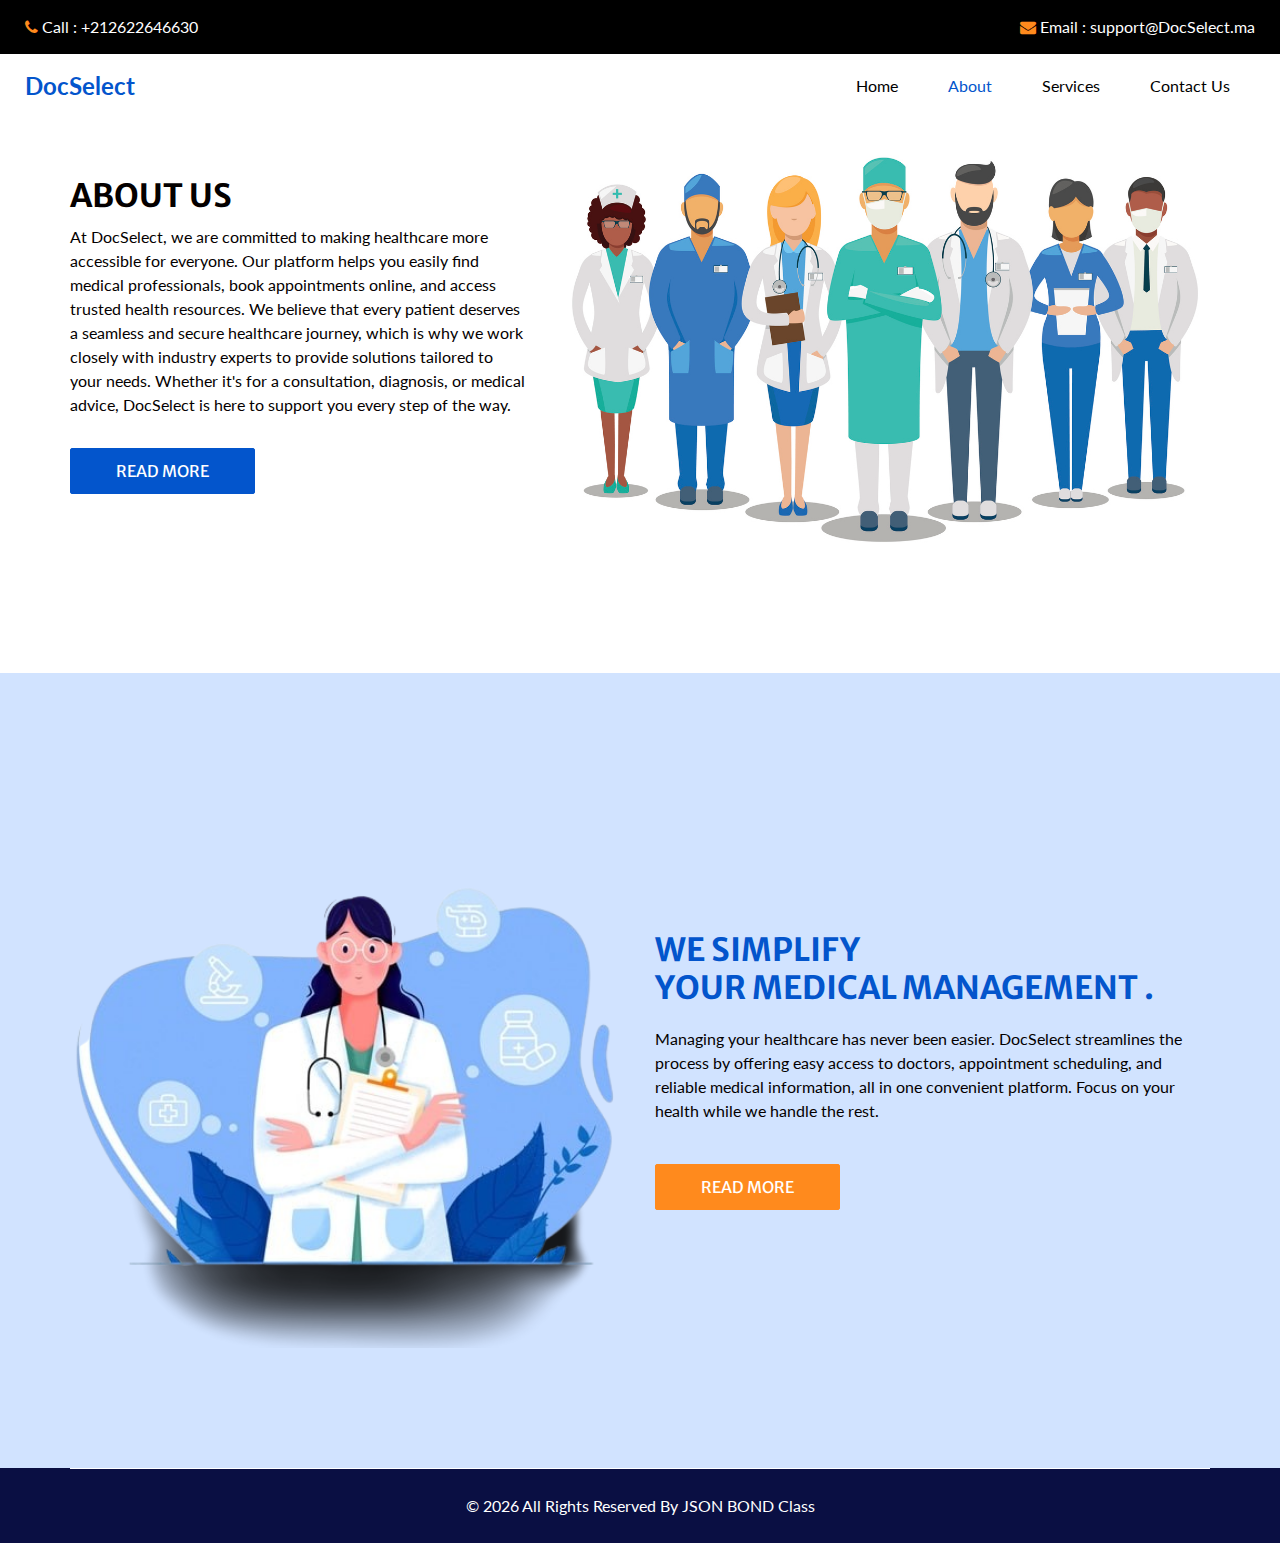
<file: about.html>
<!DOCTYPE html>
<html lang="en">
  <head>
    <!-- Basic -->
    <meta charset="utf-8">
    <meta http-equiv="X-UA-Compatible" content="IE=edge">
    <!-- Mobile Metas -->
    <meta name="viewport" content="width=device-width, initial-scale=1, shrink-to-fit=no">
    <!-- Site Metas -->
    <meta name="keywords" content="find a doctor, online doctor, medical services, healthcare professionals, book appointment">
    <meta name="description" content="DocSelect medical help">
    <meta name="author" content="">

    <title>DocSelect</title>

    <!-- slider stylesheet -->
    <link
      rel="stylesheet"
      type="text/css"
      href="https://cdnjs.cloudflare.com/ajax/libs/OwlCarousel2/2.3.4/assets/owl.carousel.min.css">
    <!-- bootstrap core css -->
    <link rel="stylesheet" type="text/css" href="css/bootstrap.css">
    <!-- font awesome style -->
    <link rel="stylesheet" type="text/css" href="css/font-awesome.min.css">

    <!-- Custom styles for this template -->
    <link href="css/style.css" rel="stylesheet">
    <!-- responsive style -->
    <link href="css/responsive.css" rel="stylesheet">
  </head>

  <body>
    <!-- header section strats -->
    <header class="header_section">
      <div class="header_top">
        <div class="container-fluid">
          <div class="contact_nav">
            <a href="">
              <i class="fa fa-phone" aria-hidden="true"></i>
              <span> Call : +212622646630 </span>
            </a>
            <a href="">
              <i class="fa fa-envelope" aria-hidden="true"></i>
              <span> Email : support@DocSelect.ma </span>
            </a>
          </div>
        </div>
      </div>
      <div class="header_bottom">
        <div class="container-fluid">
          <nav class="navbar navbar-expand-lg custom_nav-container">
            <a class="navbar-brand" href="home.html">
              <span> DocSelect </span>
            </a>

            <button
              class="navbar-toggler"
              type="button"
              data-toggle="collapse"
              data-target="#navbarSupportedContent"
              aria-controls="navbarSupportedContent"
              aria-expanded="false"
              aria-label="Toggle navigation"
            >
              <span class=""> </span>
            </button>

            <div class="collapse navbar-collapse" id="navbarSupportedContent">
              <ul class="navbar-nav">
                <li class="nav-item">
                  <a class="nav-link" href="home.html"
                    >Home <span class="sr-only">(current)</span></a
                  >
                </li>
                <li class="nav-item active">
                  <a class="nav-link" href="about.html"> About</a>
                </li>
                <li class="nav-item">
                  <a class="nav-link" href="service.html">Services</a>
                </li>
                <li class="nav-item">
                  <a class="nav-link" href="contact.html">Contact Us</a>
                </li>
              </ul>
            </div>
          </nav>
        </div>
      </div>
    </header>
    <!-- end header section -->

    <!-- about section -->

    <section class="about_section layout_padding-bottom">
      <div class="container">
        <div class="row">
          <div class="col-lg-5 col-md-6">
            <div class="detail-box">
              <h2>About us</h2>
              <p>
                At DocSelect, we are committed to making healthcare more
                accessible for everyone. Our platform helps you easily find
                medical professionals, book appointments online, and access
                trusted health resources. We believe that every patient deserves
                a seamless and secure healthcare journey, which is why we work
                closely with industry experts to provide solutions tailored to
                your needs. Whether it's for a consultation, diagnosis, or
                medical advice, DocSelect is here to support you every step of
                the way.
              </p>
              <a href=""> Read More </a>
            </div>
          </div>
          <div class="col-lg-7 col-md-6">
            <div class="img-box">
              <img src="images/new_medecins.jpg" alt="">
            </div>
          </div>
        </div>
      </div>
    </section>

    <!-- end about section -->

    <!-- professional section -->

    <section class="professional_section layout_padding">
      <div class="container">
        <div class="row">
          <div class="col-md-6">
            <div class="img-box">
              <img src="images/medecin-preview.png" alt="">
            </div>
          </div>
          <div class="col-md-6">
            <div class="detail-box">
              <h2>
                We simplify <br>
                Your medical management .
              </h2>
              <p>
                Managing your healthcare has never been easier. DocSelect
                streamlines the process by offering easy access to doctors,
                appointment scheduling, and reliable medical information, all in
                one convenient platform. Focus on your health while we handle
                the rest.
              </p>
              <a href=""> Read More </a>
            </div>
          </div>
        </div>
      </div>
    </section>

    <!-- end professional section -->

    <!-- footer section -->
    <footer class="footer_section">
      <div class="container">
        <p>
          &copy; <span id="displayDateYear"></span> All Rights Reserved By
          <a href="#">JSON BOND Class</a>
        </p>
      </div>
    </footer>
    <!-- footer section -->

    <script src="js/jquery-3.4.1.min.js"></script>
    <script src="js/bootstrap.js"></script>
    <script src="https://cdnjs.cloudflare.com/ajax/libs/OwlCarousel2/2.3.4/owl.carousel.min.js"></script>
    <script src="js/custom.js"></script>
  </body>
</html>
</file>
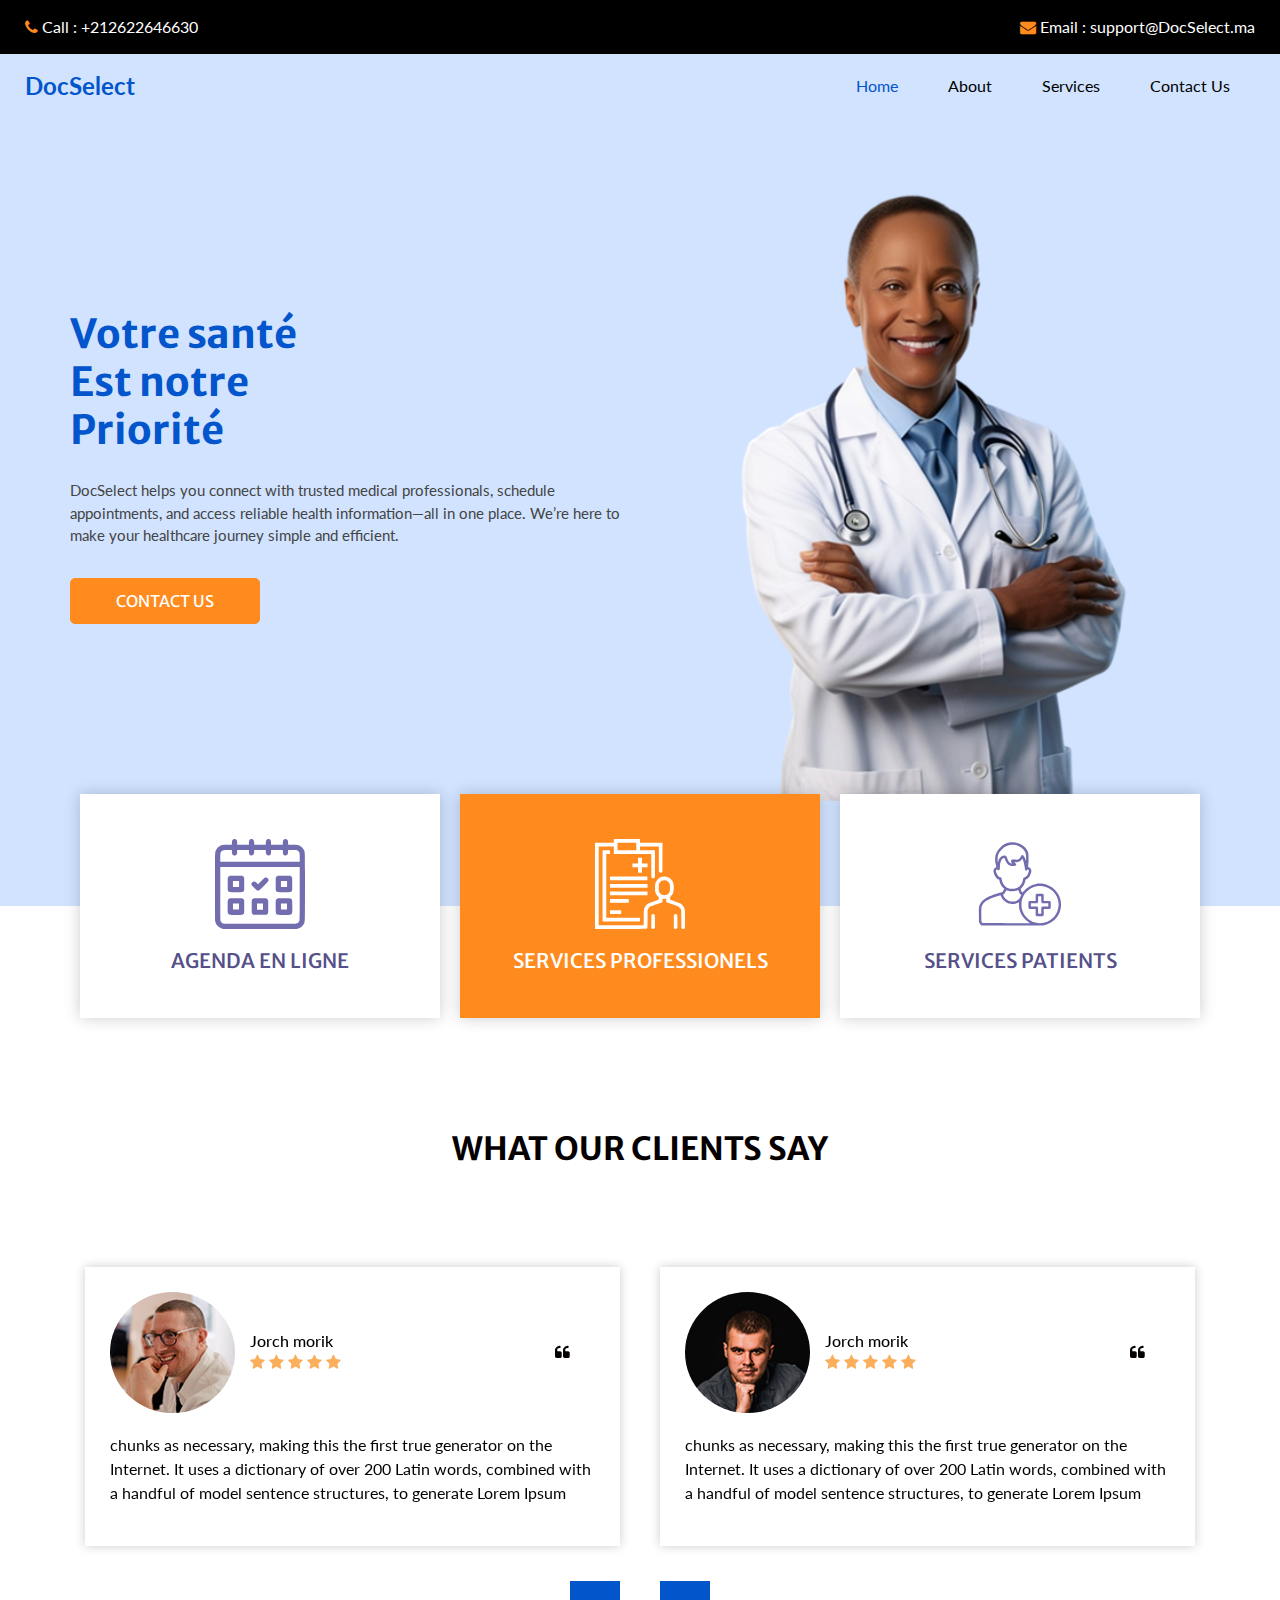
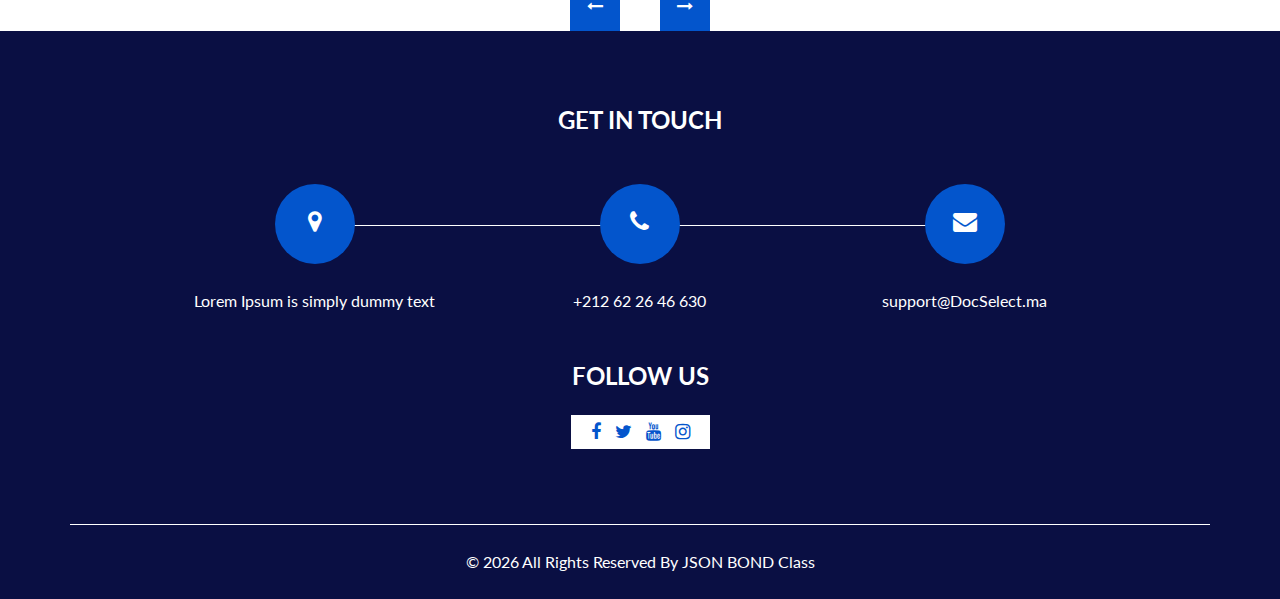
<file: home.html>
<!DOCTYPE html>
<html lang="en">
  <head>
    <!-- Basic -->
    <meta charset="utf-8">
    <meta http-equiv="X-UA-Compatible" content="IE=edge">
    <!-- Mobile Metas -->
    <meta name="viewport" content="width=device-width, initial-scale=1, shrink-to-fit=no">
    <!-- Site Metas -->
    <meta name="keywords" content="find a doctor, online doctor, medical services, healthcare professionals, book appointment">
    <meta name="description" content="DocSelect medical help">
    <meta name="author" content="">

    <title>DocSelect</title>

    <!-- slider stylesheet -->
    <link
      rel="stylesheet"
      type="text/css"
      href="https://cdnjs.cloudflare.com/ajax/libs/OwlCarousel2/2.3.4/assets/owl.carousel.min.css">
    <!-- bootstrap core css -->
    <link rel="stylesheet" type="text/css" href="css/bootstrap.css">
    <!-- font awesome style -->
    <link rel="stylesheet" type="text/css" href="css/font-awesome.min.css">

    <!-- Custom styles for this template -->
    <link href="css/style.css" rel="stylesheet">
    <!-- responsive style -->
    <link href="css/responsive.css" rel="stylesheet">
  </head>

  <body>
    <div class="hero_area">
      <!-- header section strats -->
      <header class="header_section">
        <div class="header_top">
          <div class="container-fluid">
            <div class="contact_nav">
              <a href="">
                <i class="fa fa-phone" aria-hidden="true"></i>
                <span> Call : +212622646630 </span>
              </a>
              <a href="">
                <i class="fa fa-envelope" aria-hidden="true"></i>
                <span> Email : support@DocSelect.ma </span>
              </a>
            </div>
          </div>
        </div>
        <div class="header_bottom">
          <div class="container-fluid">
            <nav class="navbar navbar-expand-lg custom_nav-container">
              <a class="navbar-brand" href="home.html">
                <span> DocSelect </span>
              </a>

              <button
                class="navbar-toggler"
                type="button"
                data-toggle="collapse"
                data-target="#navbarSupportedContent"
                aria-controls="navbarSupportedContent"
                aria-expanded="false"
                aria-label="Toggle navigation">
                <span class=""> </span>
              </button>

              <div class="collapse navbar-collapse" id="navbarSupportedContent">
                <ul class="navbar-nav">
                  <li class="nav-item active">
                    <a class="nav-link" href="home.html"
                      >Home <span class="sr-only">(current)</span></a>
                  </li>
                  <li class="nav-item">
                    <a class="nav-link" href="about.html"> About</a>
                  </li>
                  <li class="nav-item">
                    <a class="nav-link" href="service.html">Services</a>
                  </li>
                  <li class="nav-item">
                    <a class="nav-link" href="contact.html">Contact Us</a>
                  </li>
                </ul>
              </div>
            </nav>
          </div>
        </div>
      </header>
      <!-- end header section -->
      <!-- slider section -->
      <section class="slider_section">
        <div class="container">
          <div class="row">
            <div class="col-md-6">
              <div class="detail-box">
                <h1>
                  Votre santé <br>
                  Est notre <br>
                  Priorité
                </h1>
                <p>
                  DocSelect helps you connect with trusted medical
                  professionals, schedule appointments, and access reliable
                  health information—all in one place. We’re here to make your
                  healthcare journey simple and efficient.
                </p>
                <a href="contact.html"> Contact Us </a>
              </div>
            </div>
            <div class="col-md-6">
              <div class="img-box">
                <img src="images/professional-img.png" alt="A doctor pic">
              </div>
            </div>
          </div>
        </div>
      </section>
      <!-- end slider section -->
    </div>

    <!-- feature section -->
    <section class="feature_section">
      <div class="container">
        <div class="feature_container">
          <div class="box">
            <div class="img-box">
              <svg xmlns="http://www.w3.org/2000/svg" width="512.000000pt" height="512.000000pt" viewBox="0 0 512.000000 512.000000" preserveAspectRatio="xMidYMid meet">
                <g transform="translate(0.000000,512.000000) scale(0.100000,-0.100000)" fill="#000000" stroke="none">
                    <path d="M1055 5106 c-72 -32 -95 -85 -95 -218 l0 -88 -227 0 c-257 0 -321 -9 -429 -62 -92 -44 -197 -149 -241 -239 -67 -136 -63 1 -63 -2100 0 -1869 0 -1907 20 -1983 25 -101 69 -176 144 -252 76 -75 151 -119 252 -144 76 -20 115 -20 2144 -20 2026 0 2068 0 2144 20 105 26 168 63 247 140 80 79 123 153 149 256 20 76 20 114 20 1983 0 2101 4 1964 -63 2100 -43 89 -149 195 -240 239 -107 52 -172 62 -428 62 l-227 0 -4 109 c-3 91 -7 115 -24 137 -70 94 -190 96 -251 5 -20 -30 -23 -46 -23 -142 l0 -109 -335 0 -335 0 0 100 c0 117 -13 156 -61 191 -45 32 -125 33 -165 3 -60 -44 -69 -67 -72 -185 l-4 -109 -328 0 -328 0 -4 109 c-3 118 -12 141 -72 185 -40 30 -120 29 -165 -3 -48 -35 -61 -74 -61 -191 l0 -100 -335 0 -335 0 0 109 c0 96 -3 112 -23 142 -40 61 -117 84 -182 55z m-93 -713 c4 -124 18 -158 78 -192 72 -40 158 -18 200 51 17 28 20 51 20 141 l0 107 335 0 335 0 0 -107 c0 -90 3 -113 20 -141 61 -100 204 -95 258 8 18 37 22 60 22 142 l0 98 330 0 330 0 0 -98 c0 -82 4 -105 23 -142 53 -103 196 -108 257 -8 17 28 20 51 20 141 l0 107 335 0 335 0 0 -107 c0 -122 13 -156 72 -194 41 -25 122 -22 160 7 50 37 62 71 66 187 l4 108 237 -3 236 -3 53 -30 c56 -30 100 -83 120 -144 8 -22 12 -116 12 -262 l0 -229 -2260 0 -2260 0 0 229 c0 148 4 240 12 262 17 51 54 101 93 128 68 46 97 50 331 51 l222 0 4 -107z m3858 -2371 c0 -1695 6 -1564 -76 -1646 -82 -83 113 -76 -2184 -76 -2297 0 -2102 -7 -2184 76 -82 82 -76 -49 -76 1646 l0 1508 2260 0 2260 0 0 -1508z"/>
                    <path d="M800 3008 c-18 -13 -43 -36 -54 -51 -20 -28 -21 -39 -21 -397 0 -358 1 -369 21 -397 11 -15 36 -38 54 -50 33 -23 36 -23 395 -23 359 0 362 0 395 23 18 12 43 35 54 50 20 28 21 39 21 397 0 358 -1 369 -21 397 -11 15 -36 38 -54 51 -33 22 -36 22 -395 22 -359 0 -362 0 -395 -22z m570 -448 l0 -170 -175 0 -175 0 0 170 0 170 175 0 175 0 0 -170z"/>
                    <path d="M3530 3008 c-18 -13 -43 -36 -54 -51 -20 -28 -21 -39 -21 -397 0 -358 1 -369 21 -397 11 -15 36 -38 54 -50 33 -23 36 -23 395 -23 359 0 362 0 395 23 18 12 43 35 54 50 20 28 21 39 21 397 0 358 -1 369 -21 397 -11 15 -36 38 -54 51 -33 22 -36 22 -395 22 -359 0 -362 0 -395 -22z m570 -448 l0 -170 -175 0 -175 0 0 170 0 170 175 0 175 0 0 -170z"/>
                    <path d="M2855 2930 c-18 -6 -102 -82 -217 -197 l-188 -188 -67 67 c-38 36 -82 73 -100 82 -118 59 -250 -65 -202 -191 5 -15 69 -87 142 -160 151 -153 188 -175 260 -154 35 11 84 54 291 259 136 136 254 261 262 279 50 115 -62 240 -181 203z"/>
                    <path d="M827 1736 c-50 -18 -67 -34 -88 -81 -17 -36 -19 -73 -19 -380 0 -334 0 -342 23 -385 16 -33 34 -51 67 -67 43 -23 52 -23 385 -23 334 0 342 0 385 23 26 13 53 36 65 57 19 33 20 52 20 395 0 344 -1 362 -20 395 -12 19 -36 43 -55 55 -33 19 -53 20 -380 22 -271 2 -353 0 -383 -11z m538 -461 l0 -170 -170 0 -170 0 -3 160 c-1 87 0 165 3 172 3 11 41 13 172 11 l168 -3 0 -170z"/>
                    <path d="M2196 1740 c-16 -5 -40 -19 -53 -32 -53 -49 -53 -51 -53 -436 0 -356 0 -359 23 -392 12 -18 35 -43 50 -54 28 -20 39 -21 397 -21 358 0 369 1 397 21 15 11 38 36 51 54 22 33 22 36 22 395 0 359 0 362 -22 395 -13 18 -36 43 -51 54 -27 20 -40 21 -380 23 -194 1 -365 -2 -381 -7z m534 -465 l0 -175 -170 0 -170 0 0 175 0 175 170 0 170 0 0 -175z"/>
                    <path d="M3555 1735 c-49 -18 -81 -53 -95 -106 -7 -26 -10 -157 -8 -377 3 -385 4 -387 88 -429 43 -23 51 -23 385 -23 333 0 342 0 385 23 33 16 51 34 68 67 22 43 22 52 22 385 0 503 33 469 -460 472 -280 2 -353 0 -385 -12z m540 -460 l0 -170 -170 0 -170 0 -3 160 c-1 87 0 165 3 172 3 11 41 13 172 11 l168 -3 0 -170z"/>
                </g>
            </svg>            
            </div>
            <h5 class="name">Agenda En Ligne</h5>
          </div>
          <div class="box active">
            <div class="img-box">
              <svg xmlns="http://www.w3.org/2000/svg" width="512.000000pt" height="512.000000pt" viewBox="0 0 512.000000 512.000000" preserveAspectRatio="xMidYMid meet">
                <g
                  transform="translate(0.000000,512.000000) scale(0.100000,-0.100000)"
                  fill="#000000"
                  stroke="none"
                >
                  <path
                    d="M1070 5015 l0 -105 -535 0 -535 0 0 -2455 0 -2455 1449 0 c918 0 1459 4 1475 10 14 5 35 24 46 42 19 32 20 51 20 528 l0 495 24 51 c30 64 77 118 130 148 22 13 188 74 369 137 l327 114 0 95 0 95 105 0 104 0 3 -95 3 -95 305 -107 c168 -59 325 -115 350 -124 60 -23 134 -95 167 -163 l28 -56 5 -507 5 -508 28 -27 c39 -40 105 -40 144 0 l28 27 3 483 c2 320 -1 504 -8 547 -26 152 -135 304 -267 372 -38 20 -182 75 -320 123 l-253 88 0 70 0 70 59 62 c115 119 151 231 151 470 0 245 -39 364 -155 480 -105 105 -229 156 -380 156 -188 0 -341 -84 -447 -246 -67 -103 -82 -172 -83 -380 0 -111 5 -201 13 -234 20 -86 70 -176 139 -251 l63 -68 0 -63 0 -64 -257 -90 c-142 -49 -285 -103 -317 -119 -79 -39 -175 -135 -216 -216 -63 -124 -63 -124 -67 -602 l-5 -438 -1279 0 -1279 0 0 2240 0 2240 430 0 430 0 0 -210 0 -210 1065 0 1065 0 2 -665 3 -665 28 -27 c22 -22 37 -28 73 -28 39 0 50 5 75 33 l29 32 0 765 0 765 -425 0 -425 0 0 105 0 105 535 0 535 0 0 -710 0 -710 29 -32 c25 -28 36 -33 75 -33 36 0 51 6 73 28 l28 27 3 825 2 825 -640 0 -640 0 0 105 0 105 -745 0 -745 0 0 -105z m1278 -322 l2 -213 -535 0 -535 0 0 215 0 215 533 -2 532 -3 3 -212z m1750 -1958 c65 -35 106 -81 141 -155 25 -53 26 -62 26 -235 0 -173 -1 -182 -26 -236 -116 -248 -464 -251 -580 -4 -28 59 -29 63 -29 236 0 194 7 230 59 301 67 91 149 129 271 125 72 -3 93 -8 138 -32z"
                />
                  <path
                    d="M430 2455 l0 -2025 1065 0 1065 0 0 105 0 105 -960 0 -960 0 0 1815 0 1815 105 0 105 0 0 105 0 105 -210 0 -210 0 0 -2025z"
                />
                  <path
                    d="M2450 3890 l0 -160 -160 0 -160 0 0 -105 0 -105 160 0 160 0 0 -160 0 -160 110 0 110 0 0 160 0 160 160 0 160 0 0 105 0 105 -160 0 -160 0 0 160 0 160 -110 0 -110 0 0 -160z"
                />
                  <path
                    d="M857 2983 c-4 -3 -7 -51 -7 -105 l0 -98 1065 0 1065 0 0 105 0 105 -1058 0 c-582 0 -1062 -3 -1065 -7z"
                />
                  <path
                    d="M850 2455 l0 -105 1070 0 1070 0 0 105 0 105 -1070 0 -1070 0 0 -105z"
                />
                  <path
                    d="M850 2025 l0 -105 1068 2 1067 3 3 103 3 102 -1071 0 -1070 0 0 -105z"
                />
                  <path
                    d="M857 1703 c-4 -3 -7 -51 -7 -105 l0 -98 535 0 535 0 0 105 0 105 -528 0 c-291 0 -532 -3 -535 -7z"
                />
                  <path
                    d="M854 1057 c-3 -8 -3 -56 -2 -108 l3 -94 318 -3 317 -2 0 110 0 110 -315 0 c-253 0 -317 -3 -321 -13z"
                />
                  <path
                    d="M3238 821 l-33 -29 0 -366 0 -366 28 -27 c22 -22 37 -28 73 -28 39 0 50 5 75 33 l29 32 0 350 c0 376 -2 390 -51 416 -44 22 -85 17 -121 -15z"
                />
                  <path
                    d="M4518 821 l-33 -29 0 -366 0 -366 28 -27 c22 -22 37 -28 73 -28 39 0 50 5 75 33 l29 32 0 350 c0 376 -2 390 -51 416 -44 22 -85 17 -121 -15z"
                />
                </g>
              </svg>
            </div>
            <h5 class="name">Services Professionels</h5>
          </div>
          <div class="box">
            <div class="img-box">
              <svg
                xmlns="http://www.w3.org/2000/svg"
                version="1.1"
                width="512.000000pt"
                height="512.000000pt"
                viewBox="0 0 512.000000 512.000000"
                preserveAspectRatio="xMidYMid meet"
              >
                <g
                  transform="translate(0.000000,512.000000) scale(0.100000,-0.100000)"
                  fill="#000000"
                  stroke="none">
                  <path d="M1962 4914 c-177 -30 -362 -121 -494 -244 -163 -151 -250 -285 -295 -459 -21 -79 -25 -121 -27 -241 -1 -132 2 -157 31 -275 18 -71 35 -139 38 -150 5 -17 -2 -24 -43 -41 -78 -33 -122 -108 -122 -207 0 -63 50 -213 96 -289 49 -80 119 -149 181 -179 50 -23 52 -26 64 -79 34 -160 106 -300 211 -406 l60 -61 -46 -92 c-26 -50 -48 -91 -50 -91 -14 0 -470 -135 -551 -163 -134 -46 -268 -102 -335 -140 -186 -104 -325 -236 -390 -371 -66 -138 -72 -186 -68 -638 l3 -395 35 -69 c25 -49 47 -77 78 -99 l44 -30 1746 0 1747 0 117 32 c430 116 750 433 863 855 82 308 38 636 -124 912 -175 297 -451 495 -801 572 -106 24 -357 24 -465 0 -281 -62 -523 -208 -696 -421 -77 -96 -98 -89 -144 48 l-29 85 69 74 c39 41 85 100 104 131 39 66 88 202 97 270 6 45 9 49 58 73 64 32 137 102 182 176 43 70 91 198 100 266 15 113 -56 234 -146 248 -23 4 -40 12 -40 20 0 7 7 89 16 181 20 213 15 527 -11 618 -36 126 -99 229 -202 325 -228 216 -540 308 -861 254z m333 -139 c174 -31 321 -107 447 -231 132 -131 170 -251 166 -522 -3 -158 -4 -165 -16 -122 -21 68 -79 189 -119 248 -61 87 -111 82 -163 -17 -43 -79 -93 -137 -144 -164 -38 -20 -52 -22 -203 -20 -158 3 -163 2 -190 -21 -40 -35 -38 -90 5 -151 17 -25 32 -48 32 -50 0 -10 -56 8 -104 34 -61 32 -107 92 -141 184 -79 212 -106 241 -213 234 -157 -11 -284 -140 -336 -337 -14 -54 -14 -54 -22 -25 -5 17 -8 89 -7 160 3 243 58 373 235 553 208 210 481 298 773 247z m-599 -782 c65 -177 92 -227 156 -292 86 -86 183 -122 328 -120 105 1 128 7 153 41 26 35 17 59 -49 128 l-52 55 77 -3 c147 -7 268 44 350 148 l40 51 14 -28 c42 -80 95 -303 121 -508 12 -90 19 -113 36 -127 33 -27 67 -22 99 13 36 38 70 37 90 -5 18 -39 2 -115 -49 -221 -42 -89 -117 -169 -167 -180 -89 -20 -95 -28 -113 -150 -29 -196 -136 -358 -290 -439 -94 -49 -183 -69 -315 -69 -182 1 -301 43 -411 145 -104 98 -168 227 -194 393 -12 79 -40 115 -89 115 -64 0 -154 99 -206 229 -35 86 -43 153 -21 186 21 32 37 32 87 -2 33 -22 45 -25 67 -17 43 15 55 54 58 192 8 267 77 449 189 498 56 25 72 19 91 -33z m2154 -1558 c356 -53 648 -269 801 -590 140 -292 141 -612 5 -901 -52 -110 -107 -192 -182 -273 -261 -283 -664 -402 -1035 -307 -372 95 -665 387 -766 763 -24 87 -27 116 -27 263 0 146 3 176 26 261 48 179 134 332 259 464 93 98 182 164 294 220 200 99 411 133 625 100z m-1975 -254 c158 -49 368 -47 519 3 39 14 74 21 77 18 3 -4 21 -50 38 -102 31 -89 53 -130 72 -130 4 0 19 -4 34 -10 l25 -10 -23 -47 c-13 -27 -32 -70 -42 -98 -33 -92 -135 -175 -268 -220 -92 -31 -240 -35 -328 -9 -147 44 -283 156 -347 285 -41 85 -41 104 1 115 28 8 39 22 90 122 39 75 63 112 72 109 7 -3 43 -15 80 -26z m-401 -307 c63 -186 245 -364 436 -426 90 -29 288 -36 382 -14 53 12 164 56 208 83 3 2 5 -63 6 -145 0 -153 9 -212 51 -347 83 -267 278 -514 519 -659 l59 -36 -1356 0 c-1321 0 -1356 0 -1373 19 -41 45 -46 97 -46 475 0 391 5 436 56 541 105 214 355 359 894 519 63 19 122 34 132 35 11 1 21 -14 32 -45z"/>
                  <path d="M3479 1971 l-29 -29 0 -171 0 -171 -176 0 -176 0 -29 -29 -29 -29 0 -172 0 -172 29 -29 29 -29 176 0 176 0 0 -176 0 -176 29 -29 29 -29 172 0 172 0 29 29 29 29 0 176 0 176 171 0 171 0 29 29 29 29 0 172 0 172 -29 29 -29 29 -171 0 -171 0 0 171 0 171 -29 29 -29 29 -172 0 -172 0 -29 -29z m291 -282 l0 -171 29 -29 29 -29 171 0 171 0 0 -90 0 -90 -171 0 -171 0 -29 -29 -29 -29 0 -176 0 -176 -90 0 -90 0 0 176 0 176 -29 29 -29 29 -176 0 -176 0 0 90 0 90 176 0 176 0 29 29 29 29 0 171 0 171 90 0 90 0 0 -171z"/>
                </g>
              </svg>
            </div>
            <h5 class="name">Services Patients</h5>
          </div>
        </div>
      </div>
    </section>

    <!-- end feature section -->

    <!-- client section -->

    <section class="client_section">
      <div class="container">
        <div class="heading_container heading_center">
          <h2>What Our Clients Say</h2>
        </div>
        <div class="carousel-wrap layout_padding2-top">
          <div class="owl-carousel">
            <div class="item">
              <div class="box">
                <div class="client_id">
                  <div class="img-box">
                    <img src="images/client-1.jpg" alt="client pic">
                  </div>
                  <div class="client_detail">
                    <div class="client_info">
                      <h6>Jorch morik</h6>
                      <i class="fa fa-star" aria-hidden="true"></i>
                      <i class="fa fa-star" aria-hidden="true"></i>
                      <i class="fa fa-star" aria-hidden="true"></i>
                      <i class="fa fa-star" aria-hidden="true"></i>
                      <i class="fa fa-star" aria-hidden="true"></i>
                    </div>
                    <i class="fa fa-quote-left" aria-hidden="true"></i>
                  </div>
                </div>
                <div class="client_text">
                  <p>
                    chunks as necessary, making this the first true generator on
                    the Internet. It uses a dictionary of over 200 Latin words,
                    combined with a handful of model sentence structures, to
                    generate Lorem Ipsum
                  </p>
                </div>
              </div>
            </div>
            <div class="item">
              <div class="box">
                <div class="client_id">
                  <div class="img-box">
                    <img src="images/client-2.jpg" alt="client pic">
                  </div>
                  <div class="client_detail">
                    <div class="client_info">
                      <h6>Jorch morik</h6>
                      <i class="fa fa-star" aria-hidden="true"></i>
                      <i class="fa fa-star" aria-hidden="true"></i>
                      <i class="fa fa-star" aria-hidden="true"></i>
                      <i class="fa fa-star" aria-hidden="true"></i>
                      <i class="fa fa-star" aria-hidden="true"></i>
                    </div>
                    <i class="fa fa-quote-left" aria-hidden="true"></i>
                  </div>
                </div>
                <div class="client_text">
                  <p>
                    chunks as necessary, making this the first true generator on
                    the Internet. It uses a dictionary of over 200 Latin words,
                    combined with a handful of model sentence structures, to
                    generate Lorem Ipsum
                  </p>
                </div>
              </div>
            </div>
            <div class="item">
              <div class="box">
                <div class="client_id">
                  <div class="img-box">
                    <img src="images/client-1.jpg" alt="client pic">
                  </div>
                  <div class="client_detail">
                    <div class="client_info">
                      <h6>Jorch morik</h6>
                      <i class="fa fa-star" aria-hidden="true"></i>
                      <i class="fa fa-star" aria-hidden="true"></i>
                      <i class="fa fa-star" aria-hidden="true"></i>
                      <i class="fa fa-star" aria-hidden="true"></i>
                      <i class="fa fa-star" aria-hidden="true"></i>
                    </div>
                    <i class="fa fa-quote-left" aria-hidden="true"></i>
                  </div>
                </div>
                <div class="client_text">
                  <p>
                    chunks as necessary, making this the first true generator on
                    the Internet. It uses a dictionary of over 200 Latin words,
                    combined with a handful of model sentence structures, to
                    generate Lorem Ipsum
                  </p>
                </div>
              </div>
            </div>
            <div class="item">
              <div class="box">
                <div class="client_id">
                  <div class="img-box">
                    <img src="images/client-2.jpg" alt="client pic">
                  </div>
                  <div class="client_detail">
                    <div class="client_info">
                      <h6>Jorch morik</h6>
                      <i class="fa fa-star" aria-hidden="true"></i>
                      <i class="fa fa-star" aria-hidden="true"></i>
                      <i class="fa fa-star" aria-hidden="true"></i>
                      <i class="fa fa-star" aria-hidden="true"></i>
                      <i class="fa fa-star" aria-hidden="true"></i>
                    </div>
                    <i class="fa fa-quote-left" aria-hidden="true"></i>
                  </div>
                </div>
                <div class="client_text">
                  <p>
                    chunks as necessary, making this the first true generator on
                    the Internet. It uses a dictionary of over 200 Latin words,
                    combined with a handful of model sentence structures, to
                    generate Lorem Ipsum
                  </p>
                </div>
              </div>
            </div>
          </div>
        </div>
      </div>
    </section>

    <!-- end client section -->

    <!-- info section -->
    <section class="info_section">
      <div class="container">
        <h4>Get In Touch</h4>
        <div class="row">
          <div class="col-lg-10 mx-auto">
            <div class="info_items">
              <div class="row">
                <div class="col-md-4">
                  <a href="">
                    <div class="item">
                      <div class="img-box">
                        <i class="fa fa-map-marker" aria-hidden="true"></i>
                      </div>
                      <p>Lorem Ipsum is simply dummy text</p>
                    </div>
                  </a>
                </div>
                <div class="col-md-4">
                  <a href="">
                    <div class="item">
                      <div class="img-box">
                        <i class="fa fa-phone" aria-hidden="true"></i>
                      </div>
                      <p>+212 62 26 46 630</p>
                    </div>
                  </a>
                </div>
                <div class="col-md-4">
                  <a href="">
                    <div class="item">
                      <div class="img-box">
                        <i class="fa fa-envelope" aria-hidden="true"></i>
                      </div>
                      <p>support@DocSelect.ma</p>
                    </div>
                  </a>
                </div>
              </div>
            </div>
          </div>
        </div>
      </div>
      <div class="social-box">
        <h4>Follow Us</h4>
        <div class="box">
          <a href="" aria-label="see our facebook page">
            <i class="fa fa-facebook" aria-hidden="true"></i>
          </a>
          <a href="" aria-label="see our twitter account">
            <i class="fa fa-twitter" aria-hidden="true"></i>
          </a>
          <a href="" aria-label="see our youtube channel">
            <i class="fa fa-youtube" aria-hidden="true"></i>
          </a>
          <a href="" aria-label="see our instagram account">
            <i class="fa fa-instagram" aria-hidden="true"></i>
          </a>
        </div>
      </div>
    </section>

    <!-- footer section -->
    <footer class="footer_section">
      <div class="container">
        <p>
          &copy; <span id="displayDateYear"></span> All Rights Reserved By
          <a href="#">JSON BOND Class</a>
        </p>
      </div>
    </footer>
    <!-- footer section -->

    <script src="js/jquery-3.4.1.min.js"></script>
    <script src="js/bootstrap.js"></script>
    <script src="https://cdnjs.cloudflare.com/ajax/libs/OwlCarousel2/2.3.4/owl.carousel.min.js"></script>
    <script src="js/custom.js"></script>
  </body>
</html>
</file>
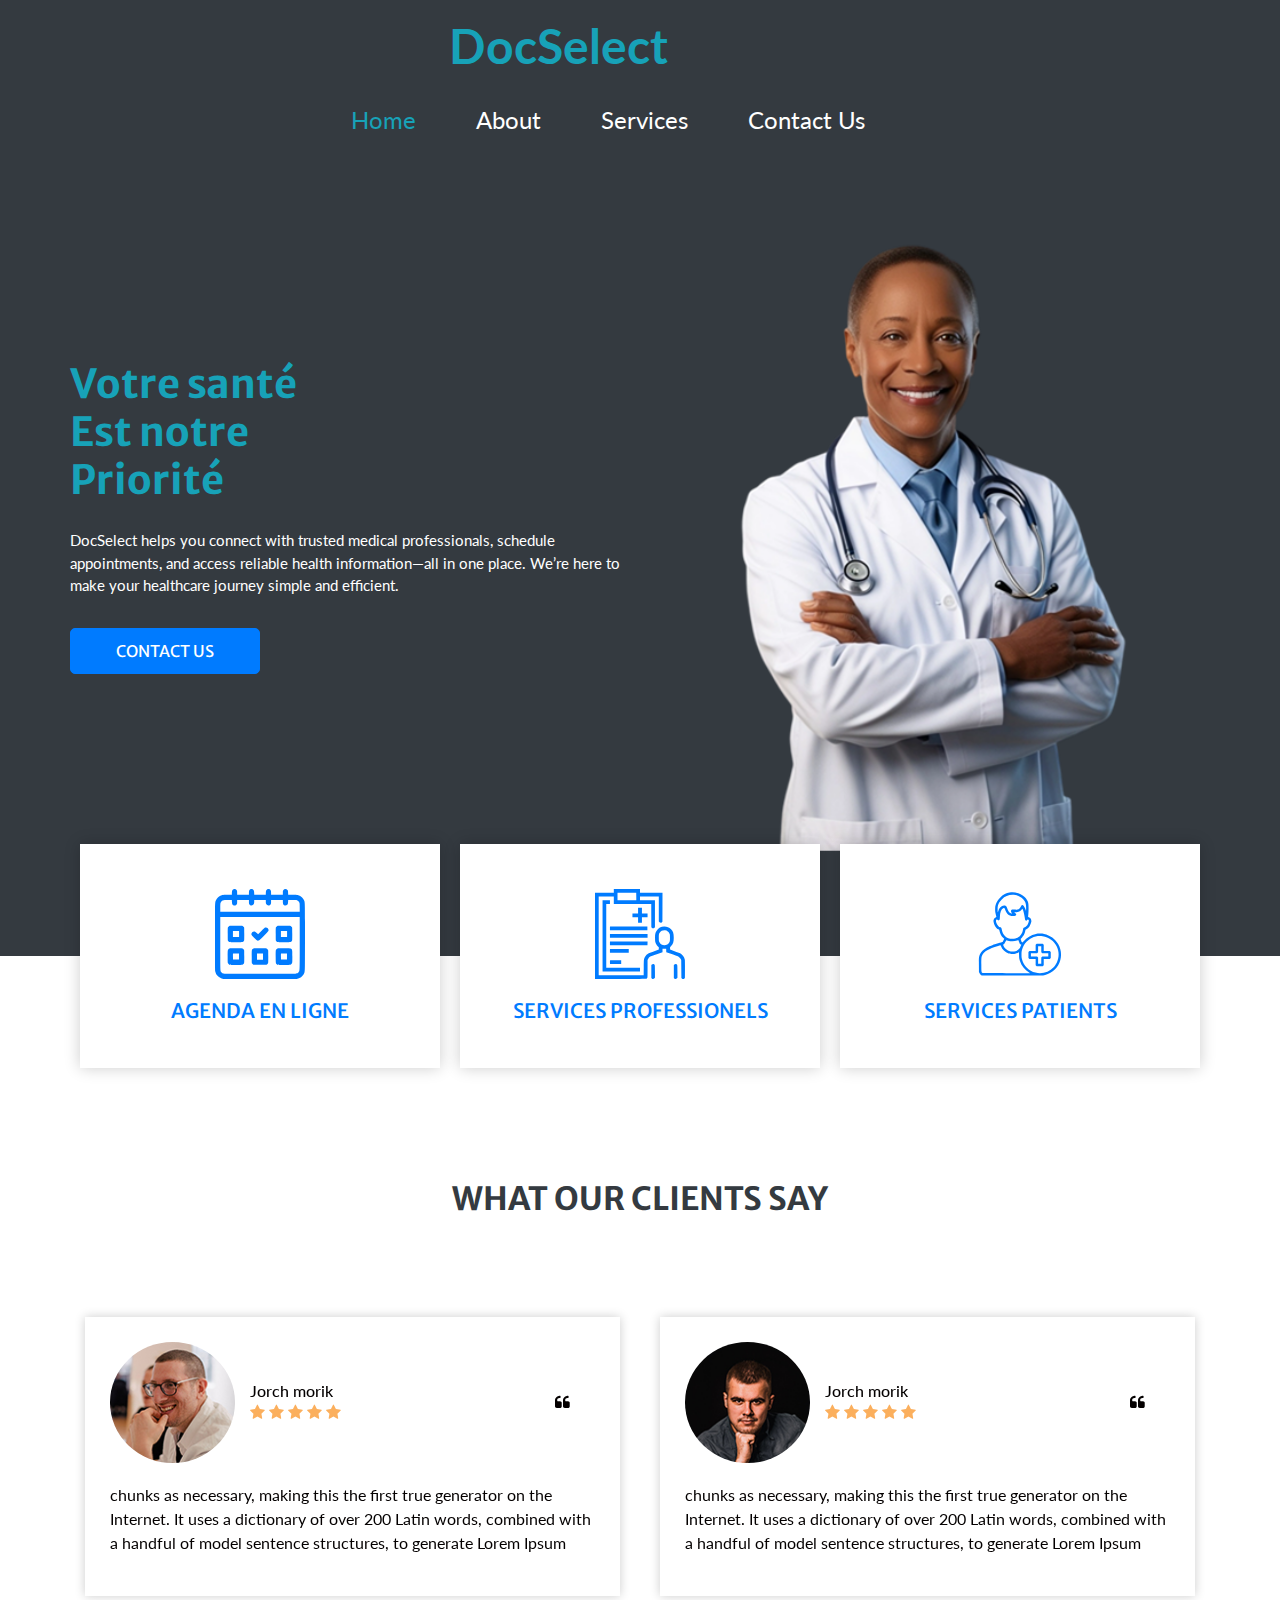
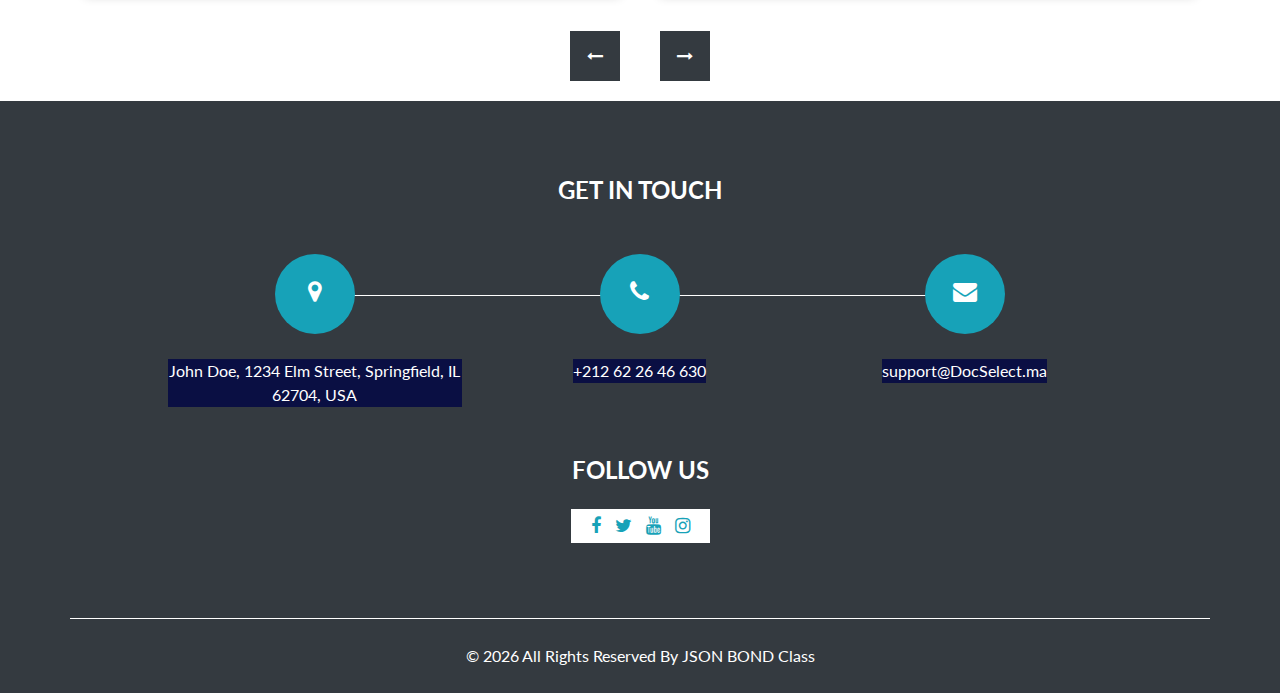
<file: home2.html>
<!DOCTYPE html>
<html lang="en">
  <head>
    <!-- Basic -->
    <meta charset="utf-8">
    <meta http-equiv="X-UA-Compatible" content="IE=edge">
    <!-- Mobile Metas -->
    <meta name="viewport" content="width=device-width, initial-scale=1, shrink-to-fit=no">
    <!-- Site Metas -->
    <meta name="keywords" content="find a doctor, online doctor, medical services, healthcare professionals, book appointment">
    <meta name="description" content="DocSelect medical help">
    <meta name="author" content="">

    <title>DocSelect</title>

    <!-- slider stylesheet -->
    <link
      rel="stylesheet"
      type="text/css"
      href="https://cdnjs.cloudflare.com/ajax/libs/OwlCarousel2/2.3.4/assets/owl.carousel.min.css">
    <!-- bootstrap core css -->
    <link rel="stylesheet" type="text/css" href="css/bootstrap.css">
    <!-- font awesome style -->
    <link rel="stylesheet" type="text/css" href="css/font-awesome.min.css">

    <!-- Custom styles for this template -->
    <link href="css/style.css" rel="stylesheet">
    <!-- responsive style -->
    <link href="css/responsive.css" rel="stylesheet">
  </head>  <head>
    <!-- Basic -->
    <meta charset="utf-8">
    <meta http-equiv="X-UA-Compatible" content="IE=edge">
    <!-- Mobile Metas -->
    <meta name="viewport" content="width=device-width, initial-scale=1, shrink-to-fit=no">
    <!-- Site Metas -->
    <meta name="keywords" content="find a doctor, online doctor, medical services, healthcare professionals, book appointment">
    <meta name="description" content="Find trusted doctors online with DocSelect. Easily book appointments, get expert medical advice, and connect with healthcare professionals near you. Simple and fast healthcare solutions at your fingertips.">
    <meta name="author" content="">

    <title>DocSelect</title>

    <!-- slider stylesheet -->
    <link
      rel="stylesheet"
      type="text/css"
      href="https://cdnjs.cloudflare.com/ajax/libs/OwlCarousel2/2.3.4/assets/owl.carousel.min.css">
    <!-- bootstrap core css -->
    <link rel="stylesheet" type="text/css" href="css/bootstrap.css">
    <!-- font awesome style -->
    <link rel="stylesheet" type="text/css" href="css/font-awesome.min.css">

    <!-- Custom styles for this template -->
    <link href="css/style2.css" rel="stylesheet">
    <!-- responsive style -->
    <link href="css/responsive.css" rel="stylesheet">
  </head>

  <body>
    <div class="hero_area">
      <!-- header section strats -->
      <header class="header_section">
        <div class="header_bottom">
          <div class="container-fluid">
            <nav class="navbar navbar-expand-lg custom_nav-container">
              <a class="navbar-brand" href="home.html">
                <span> DocSelect </span>
                
              </a>

              <button
                class="navbar-toggler"
                type="button"
                data-toggle="collapse"
                data-target="#navbarSupportedContent"
                aria-controls="navbarSupportedContent"
                aria-expanded="false"
                aria-label="Toggle navigation">
                <span class=""> </span>
              </button>

              <div class="collapse navbar-collapse" id="navbarSupportedContent">
                <ul class="navbar-nav">
                  <li class="nav-item active">
                    <a class="nav-link" href="home.html"
                      >Home <span class="sr-only">(current)</span></a>
                  </li>
                  <li class="nav-item">
                    <a class="nav-link" href="about.html"> About</a>
                  </li>
                  <li class="nav-item">
                    <a class="nav-link" href="service.html">Services</a>
                  </li>
                  <li class="nav-item">
                    <a class="nav-link" href="contact.html">Contact Us</a>
                  </li>
                </ul>
              </div>
            </nav>
          </div>
        </div>
      </header>
      <!-- end header section -->
      <!-- slider section -->
      <section class="slider_section">
        <div class="container">
          <div class="row">
            <div class="col-md-6">
              <div class="detail-box">
                <h1>
                  Votre santé <br>
                  Est notre <br>
                  Priorité
                </h1>
                <p>
                  DocSelect helps you connect with trusted medical
                  professionals, schedule appointments, and access reliable
                  health information—all in one place. We’re here to make your
                  healthcare journey simple and efficient.
                </p>
                <a href="contact.html"> Contact Us </a>
              </div>
            </div>
            <div class="col-md-6">
              <div class="img-box">
                <img src="images/professional-img.png" alt="">
              </div>
            </div>
          </div>
        </div>
      </section>
      <!-- end slider section -->
    </div>

    <!-- feature section -->
    <section class="feature_section">
      <div class="container">
        <div class="feature_container">
          <div class="box">
            <div class="img-box">
              <svg xmlns="http://www.w3.org/2000/svg" width="512.000000pt" height="512.000000pt" viewBox="0 0 512.000000 512.000000" preserveAspectRatio="xMidYMid meet">
                <g transform="translate(0.000000,512.000000) scale(0.100000,-0.100000)" fill="#000000" stroke="none">
                    <path d="M1055 5106 c-72 -32 -95 -85 -95 -218 l0 -88 -227 0 c-257 0 -321 -9 -429 -62 -92 -44 -197 -149 -241 -239 -67 -136 -63 1 -63 -2100 0 -1869 0 -1907 20 -1983 25 -101 69 -176 144 -252 76 -75 151 -119 252 -144 76 -20 115 -20 2144 -20 2026 0 2068 0 2144 20 105 26 168 63 247 140 80 79 123 153 149 256 20 76 20 114 20 1983 0 2101 4 1964 -63 2100 -43 89 -149 195 -240 239 -107 52 -172 62 -428 62 l-227 0 -4 109 c-3 91 -7 115 -24 137 -70 94 -190 96 -251 5 -20 -30 -23 -46 -23 -142 l0 -109 -335 0 -335 0 0 100 c0 117 -13 156 -61 191 -45 32 -125 33 -165 3 -60 -44 -69 -67 -72 -185 l-4 -109 -328 0 -328 0 -4 109 c-3 118 -12 141 -72 185 -40 30 -120 29 -165 -3 -48 -35 -61 -74 -61 -191 l0 -100 -335 0 -335 0 0 109 c0 96 -3 112 -23 142 -40 61 -117 84 -182 55z m-93 -713 c4 -124 18 -158 78 -192 72 -40 158 -18 200 51 17 28 20 51 20 141 l0 107 335 0 335 0 0 -107 c0 -90 3 -113 20 -141 61 -100 204 -95 258 8 18 37 22 60 22 142 l0 98 330 0 330 0 0 -98 c0 -82 4 -105 23 -142 53 -103 196 -108 257 -8 17 28 20 51 20 141 l0 107 335 0 335 0 0 -107 c0 -122 13 -156 72 -194 41 -25 122 -22 160 7 50 37 62 71 66 187 l4 108 237 -3 236 -3 53 -30 c56 -30 100 -83 120 -144 8 -22 12 -116 12 -262 l0 -229 -2260 0 -2260 0 0 229 c0 148 4 240 12 262 17 51 54 101 93 128 68 46 97 50 331 51 l222 0 4 -107z m3858 -2371 c0 -1695 6 -1564 -76 -1646 -82 -83 113 -76 -2184 -76 -2297 0 -2102 -7 -2184 76 -82 82 -76 -49 -76 1646 l0 1508 2260 0 2260 0 0 -1508z"/>
                    <path d="M800 3008 c-18 -13 -43 -36 -54 -51 -20 -28 -21 -39 -21 -397 0 -358 1 -369 21 -397 11 -15 36 -38 54 -50 33 -23 36 -23 395 -23 359 0 362 0 395 23 18 12 43 35 54 50 20 28 21 39 21 397 0 358 -1 369 -21 397 -11 15 -36 38 -54 51 -33 22 -36 22 -395 22 -359 0 -362 0 -395 -22z m570 -448 l0 -170 -175 0 -175 0 0 170 0 170 175 0 175 0 0 -170z"/>
                    <path d="M3530 3008 c-18 -13 -43 -36 -54 -51 -20 -28 -21 -39 -21 -397 0 -358 1 -369 21 -397 11 -15 36 -38 54 -50 33 -23 36 -23 395 -23 359 0 362 0 395 23 18 12 43 35 54 50 20 28 21 39 21 397 0 358 -1 369 -21 397 -11 15 -36 38 -54 51 -33 22 -36 22 -395 22 -359 0 -362 0 -395 -22z m570 -448 l0 -170 -175 0 -175 0 0 170 0 170 175 0 175 0 0 -170z"/>
                    <path d="M2855 2930 c-18 -6 -102 -82 -217 -197 l-188 -188 -67 67 c-38 36 -82 73 -100 82 -118 59 -250 -65 -202 -191 5 -15 69 -87 142 -160 151 -153 188 -175 260 -154 35 11 84 54 291 259 136 136 254 261 262 279 50 115 -62 240 -181 203z"/>
                    <path d="M827 1736 c-50 -18 -67 -34 -88 -81 -17 -36 -19 -73 -19 -380 0 -334 0 -342 23 -385 16 -33 34 -51 67 -67 43 -23 52 -23 385 -23 334 0 342 0 385 23 26 13 53 36 65 57 19 33 20 52 20 395 0 344 -1 362 -20 395 -12 19 -36 43 -55 55 -33 19 -53 20 -380 22 -271 2 -353 0 -383 -11z m538 -461 l0 -170 -170 0 -170 0 -3 160 c-1 87 0 165 3 172 3 11 41 13 172 11 l168 -3 0 -170z"/>
                    <path d="M2196 1740 c-16 -5 -40 -19 -53 -32 -53 -49 -53 -51 -53 -436 0 -356 0 -359 23 -392 12 -18 35 -43 50 -54 28 -20 39 -21 397 -21 358 0 369 1 397 21 15 11 38 36 51 54 22 33 22 36 22 395 0 359 0 362 -22 395 -13 18 -36 43 -51 54 -27 20 -40 21 -380 23 -194 1 -365 -2 -381 -7z m534 -465 l0 -175 -170 0 -170 0 0 175 0 175 170 0 170 0 0 -175z"/>
                    <path d="M3555 1735 c-49 -18 -81 -53 -95 -106 -7 -26 -10 -157 -8 -377 3 -385 4 -387 88 -429 43 -23 51 -23 385 -23 333 0 342 0 385 23 33 16 51 34 68 67 22 43 22 52 22 385 0 503 33 469 -460 472 -280 2 -353 0 -385 -12z m540 -460 l0 -170 -170 0 -170 0 -3 160 c-1 87 0 165 3 172 3 11 41 13 172 11 l168 -3 0 -170z"/>
                </g>
            </svg>            
            </div>
            <h5 class="name">Agenda En Ligne</h5>
          </div>
          <div class="box">
            <div class="img-box">
              <svg xmlns="http://www.w3.org/2000/svg" width="512.000000pt" height="512.000000pt" viewBox="0 0 512.000000 512.000000" preserveAspectRatio="xMidYMid meet">
                <g
                  transform="translate(0.000000,512.000000) scale(0.100000,-0.100000)"
                  fill="#000000"
                  stroke="none"
                >
                  <path
                    d="M1070 5015 l0 -105 -535 0 -535 0 0 -2455 0 -2455 1449 0 c918 0 1459 4 1475 10 14 5 35 24 46 42 19 32 20 51 20 528 l0 495 24 51 c30 64 77 118 130 148 22 13 188 74 369 137 l327 114 0 95 0 95 105 0 104 0 3 -95 3 -95 305 -107 c168 -59 325 -115 350 -124 60 -23 134 -95 167 -163 l28 -56 5 -507 5 -508 28 -27 c39 -40 105 -40 144 0 l28 27 3 483 c2 320 -1 504 -8 547 -26 152 -135 304 -267 372 -38 20 -182 75 -320 123 l-253 88 0 70 0 70 59 62 c115 119 151 231 151 470 0 245 -39 364 -155 480 -105 105 -229 156 -380 156 -188 0 -341 -84 -447 -246 -67 -103 -82 -172 -83 -380 0 -111 5 -201 13 -234 20 -86 70 -176 139 -251 l63 -68 0 -63 0 -64 -257 -90 c-142 -49 -285 -103 -317 -119 -79 -39 -175 -135 -216 -216 -63 -124 -63 -124 -67 -602 l-5 -438 -1279 0 -1279 0 0 2240 0 2240 430 0 430 0 0 -210 0 -210 1065 0 1065 0 2 -665 3 -665 28 -27 c22 -22 37 -28 73 -28 39 0 50 5 75 33 l29 32 0 765 0 765 -425 0 -425 0 0 105 0 105 535 0 535 0 0 -710 0 -710 29 -32 c25 -28 36 -33 75 -33 36 0 51 6 73 28 l28 27 3 825 2 825 -640 0 -640 0 0 105 0 105 -745 0 -745 0 0 -105z m1278 -322 l2 -213 -535 0 -535 0 0 215 0 215 533 -2 532 -3 3 -212z m1750 -1958 c65 -35 106 -81 141 -155 25 -53 26 -62 26 -235 0 -173 -1 -182 -26 -236 -116 -248 -464 -251 -580 -4 -28 59 -29 63 -29 236 0 194 7 230 59 301 67 91 149 129 271 125 72 -3 93 -8 138 -32z"
                />
                  <path
                    d="M430 2455 l0 -2025 1065 0 1065 0 0 105 0 105 -960 0 -960 0 0 1815 0 1815 105 0 105 0 0 105 0 105 -210 0 -210 0 0 -2025z"
                />
                  <path
                    d="M2450 3890 l0 -160 -160 0 -160 0 0 -105 0 -105 160 0 160 0 0 -160 0 -160 110 0 110 0 0 160 0 160 160 0 160 0 0 105 0 105 -160 0 -160 0 0 160 0 160 -110 0 -110 0 0 -160z"
                />
                  <path
                    d="M857 2983 c-4 -3 -7 -51 -7 -105 l0 -98 1065 0 1065 0 0 105 0 105 -1058 0 c-582 0 -1062 -3 -1065 -7z"
                />
                  <path
                    d="M850 2455 l0 -105 1070 0 1070 0 0 105 0 105 -1070 0 -1070 0 0 -105z"
                />
                  <path
                    d="M850 2025 l0 -105 1068 2 1067 3 3 103 3 102 -1071 0 -1070 0 0 -105z"
                />
                  <path
                    d="M857 1703 c-4 -3 -7 -51 -7 -105 l0 -98 535 0 535 0 0 105 0 105 -528 0 c-291 0 -532 -3 -535 -7z"
                />
                  <path
                    d="M854 1057 c-3 -8 -3 -56 -2 -108 l3 -94 318 -3 317 -2 0 110 0 110 -315 0 c-253 0 -317 -3 -321 -13z"
                />
                  <path
                    d="M3238 821 l-33 -29 0 -366 0 -366 28 -27 c22 -22 37 -28 73 -28 39 0 50 5 75 33 l29 32 0 350 c0 376 -2 390 -51 416 -44 22 -85 17 -121 -15z"
                />
                  <path
                    d="M4518 821 l-33 -29 0 -366 0 -366 28 -27 c22 -22 37 -28 73 -28 39 0 50 5 75 33 l29 32 0 350 c0 376 -2 390 -51 416 -44 22 -85 17 -121 -15z"
                />
                </g>
              </svg>
            </div>
            <h5 class="name">Services Professionels</h5>
          </div>
          <div class="box">
            <div class="img-box">
              <svg
                xmlns="http://www.w3.org/2000/svg"
                version="1.1"
                width="512.000000pt"
                height="512.000000pt"
                viewBox="0 0 512.000000 512.000000"
                preserveAspectRatio="xMidYMid meet"
              >
                <g
                  transform="translate(0.000000,512.000000) scale(0.100000,-0.100000)"
                  fill="#000000"
                  stroke="none">
                  <path d="M1962 4914 c-177 -30 -362 -121 -494 -244 -163 -151 -250 -285 -295 -459 -21 -79 -25 -121 -27 -241 -1 -132 2 -157 31 -275 18 -71 35 -139 38 -150 5 -17 -2 -24 -43 -41 -78 -33 -122 -108 -122 -207 0 -63 50 -213 96 -289 49 -80 119 -149 181 -179 50 -23 52 -26 64 -79 34 -160 106 -300 211 -406 l60 -61 -46 -92 c-26 -50 -48 -91 -50 -91 -14 0 -470 -135 -551 -163 -134 -46 -268 -102 -335 -140 -186 -104 -325 -236 -390 -371 -66 -138 -72 -186 -68 -638 l3 -395 35 -69 c25 -49 47 -77 78 -99 l44 -30 1746 0 1747 0 117 32 c430 116 750 433 863 855 82 308 38 636 -124 912 -175 297 -451 495 -801 572 -106 24 -357 24 -465 0 -281 -62 -523 -208 -696 -421 -77 -96 -98 -89 -144 48 l-29 85 69 74 c39 41 85 100 104 131 39 66 88 202 97 270 6 45 9 49 58 73 64 32 137 102 182 176 43 70 91 198 100 266 15 113 -56 234 -146 248 -23 4 -40 12 -40 20 0 7 7 89 16 181 20 213 15 527 -11 618 -36 126 -99 229 -202 325 -228 216 -540 308 -861 254z m333 -139 c174 -31 321 -107 447 -231 132 -131 170 -251 166 -522 -3 -158 -4 -165 -16 -122 -21 68 -79 189 -119 248 -61 87 -111 82 -163 -17 -43 -79 -93 -137 -144 -164 -38 -20 -52 -22 -203 -20 -158 3 -163 2 -190 -21 -40 -35 -38 -90 5 -151 17 -25 32 -48 32 -50 0 -10 -56 8 -104 34 -61 32 -107 92 -141 184 -79 212 -106 241 -213 234 -157 -11 -284 -140 -336 -337 -14 -54 -14 -54 -22 -25 -5 17 -8 89 -7 160 3 243 58 373 235 553 208 210 481 298 773 247z m-599 -782 c65 -177 92 -227 156 -292 86 -86 183 -122 328 -120 105 1 128 7 153 41 26 35 17 59 -49 128 l-52 55 77 -3 c147 -7 268 44 350 148 l40 51 14 -28 c42 -80 95 -303 121 -508 12 -90 19 -113 36 -127 33 -27 67 -22 99 13 36 38 70 37 90 -5 18 -39 2 -115 -49 -221 -42 -89 -117 -169 -167 -180 -89 -20 -95 -28 -113 -150 -29 -196 -136 -358 -290 -439 -94 -49 -183 -69 -315 -69 -182 1 -301 43 -411 145 -104 98 -168 227 -194 393 -12 79 -40 115 -89 115 -64 0 -154 99 -206 229 -35 86 -43 153 -21 186 21 32 37 32 87 -2 33 -22 45 -25 67 -17 43 15 55 54 58 192 8 267 77 449 189 498 56 25 72 19 91 -33z m2154 -1558 c356 -53 648 -269 801 -590 140 -292 141 -612 5 -901 -52 -110 -107 -192 -182 -273 -261 -283 -664 -402 -1035 -307 -372 95 -665 387 -766 763 -24 87 -27 116 -27 263 0 146 3 176 26 261 48 179 134 332 259 464 93 98 182 164 294 220 200 99 411 133 625 100z m-1975 -254 c158 -49 368 -47 519 3 39 14 74 21 77 18 3 -4 21 -50 38 -102 31 -89 53 -130 72 -130 4 0 19 -4 34 -10 l25 -10 -23 -47 c-13 -27 -32 -70 -42 -98 -33 -92 -135 -175 -268 -220 -92 -31 -240 -35 -328 -9 -147 44 -283 156 -347 285 -41 85 -41 104 1 115 28 8 39 22 90 122 39 75 63 112 72 109 7 -3 43 -15 80 -26z m-401 -307 c63 -186 245 -364 436 -426 90 -29 288 -36 382 -14 53 12 164 56 208 83 3 2 5 -63 6 -145 0 -153 9 -212 51 -347 83 -267 278 -514 519 -659 l59 -36 -1356 0 c-1321 0 -1356 0 -1373 19 -41 45 -46 97 -46 475 0 391 5 436 56 541 105 214 355 359 894 519 63 19 122 34 132 35 11 1 21 -14 32 -45z"/>
                  <path d="M3479 1971 l-29 -29 0 -171 0 -171 -176 0 -176 0 -29 -29 -29 -29 0 -172 0 -172 29 -29 29 -29 176 0 176 0 0 -176 0 -176 29 -29 29 -29 172 0 172 0 29 29 29 29 0 176 0 176 171 0 171 0 29 29 29 29 0 172 0 172 -29 29 -29 29 -171 0 -171 0 0 171 0 171 -29 29 -29 29 -172 0 -172 0 -29 -29z m291 -282 l0 -171 29 -29 29 -29 171 0 171 0 0 -90 0 -90 -171 0 -171 0 -29 -29 -29 -29 0 -176 0 -176 -90 0 -90 0 0 176 0 176 -29 29 -29 29 -176 0 -176 0 0 90 0 90 176 0 176 0 29 29 29 29 0 171 0 171 90 0 90 0 0 -171z"/>
                </g>
              </svg>
            </div>
            <h5 class="name">Services Patients</h5>
          </div>
        </div>
      </div>
    </section>

    <!-- end feature section -->

    <!-- client section -->

    <section class="client_section">
      <div class="container">
        <div class="heading_container heading_center">
          <h2>What Our Clients Say</h2>
        </div>
        <div class="carousel-wrap layout_padding2-top">
          <div class="owl-carousel">
            <div class="item">
              <div class="box">
                <div class="client_id">
                  <div class="img-box">
                    <img src="images/client-1.jpg" alt="">
                  </div>
                  <div class="client_detail">
                    <div class="client_info">
                      <h6>Jorch morik</h6>
                      <i class="fa fa-star" aria-hidden="true"></i>
                      <i class="fa fa-star" aria-hidden="true"></i>
                      <i class="fa fa-star" aria-hidden="true"></i>
                      <i class="fa fa-star" aria-hidden="true"></i>
                      <i class="fa fa-star" aria-hidden="true"></i>
                    </div>
                    <i class="fa fa-quote-left" aria-hidden="true"></i>
                  </div>
                </div>
                <div class="client_text">
                  <p>
                    chunks as necessary, making this the first true generator on
                    the Internet. It uses a dictionary of over 200 Latin words,
                    combined with a handful of model sentence structures, to
                    generate Lorem Ipsum
                  </p>
                </div>
              </div>
            </div>
            <div class="item">
              <div class="box">
                <div class="client_id">
                  <div class="img-box">
                    <img src="images/client-2.jpg" alt="">
                  </div>
                  <div class="client_detail">
                    <div class="client_info">
                      <h6>Jorch morik</h6>
                      <i class="fa fa-star" aria-hidden="true"></i>
                      <i class="fa fa-star" aria-hidden="true"></i>
                      <i class="fa fa-star" aria-hidden="true"></i>
                      <i class="fa fa-star" aria-hidden="true"></i>
                      <i class="fa fa-star" aria-hidden="true"></i>
                    </div>
                    <i class="fa fa-quote-left" aria-hidden="true"></i>
                  </div>
                </div>
                <div class="client_text">
                  <p>
                    chunks as necessary, making this the first true generator on
                    the Internet. It uses a dictionary of over 200 Latin words,
                    combined with a handful of model sentence structures, to
                    generate Lorem Ipsum
                  </p>
                </div>
              </div>
            </div>
            <div class="item">
              <div class="box">
                <div class="client_id">
                  <div class="img-box">
                    <img src="images/client-1.jpg" alt="">
                  </div>
                  <div class="client_detail">
                    <div class="client_info">
                      <h6>Jorch morik</h6>
                      <i class="fa fa-star" aria-hidden="true"></i>
                      <i class="fa fa-star" aria-hidden="true"></i>
                      <i class="fa fa-star" aria-hidden="true"></i>
                      <i class="fa fa-star" aria-hidden="true"></i>
                      <i class="fa fa-star" aria-hidden="true"></i>
                    </div>
                    <i class="fa fa-quote-left" aria-hidden="true"></i>
                  </div>
                </div>
                <div class="client_text">
                  <p>
                    chunks as necessary, making this the first true generator on
                    the Internet. It uses a dictionary of over 200 Latin words,
                    combined with a handful of model sentence structures, to
                    generate Lorem Ipsum
                  </p>
                </div>
              </div>
            </div>
            <div class="item">
              <div class="box">
                <div class="client_id">
                  <div class="img-box">
                    <img src="images/client-2.jpg" alt="">
                  </div>
                  <div class="client_detail">
                    <div class="client_info">
                      <h6>Jorch morik</h6>
                      <i class="fa fa-star" aria-hidden="true"></i>
                      <i class="fa fa-star" aria-hidden="true"></i>
                      <i class="fa fa-star" aria-hidden="true"></i>
                      <i class="fa fa-star" aria-hidden="true"></i>
                      <i class="fa fa-star" aria-hidden="true"></i>
                    </div>
                    <i class="fa fa-quote-left" aria-hidden="true"></i>
                  </div>
                </div>
                <div class="client_text">
                  <p>
                    chunks as necessary, making this the first true generator on
                    the Internet. It uses a dictionary of over 200 Latin words,
                    combined with a handful of model sentence structures, to
                    generate Lorem Ipsum
                  </p>
                </div>
              </div>
            </div>
          </div>
        </div>
      </div>
    </section>

    <!-- end client section -->

    <!-- info section -->
    <section class="info_section">
      <div class="container">
        <h4>Get In Touch</h4>
        <div class="row">
          <div class="col-lg-10 mx-auto">
            <div class="info_items">
              <div class="row">
                <div class="col-md-4">
                  <a href="">
                    <div class="item">
                      <div class="img-box">
                        <i class="fa fa-map-marker" aria-hidden="true"></i>
                      </div>
                      <p>John Doe, 1234 Elm Street, Springfield, IL 62704, USA</p>
                    </div>
                  </a>
                </div>
                <div class="col-md-4">
                  <a href="">
                    <div class="item">
                      <div class="img-box">
                        <i class="fa fa-phone" aria-hidden="true"></i>
                      </div>
                      <p>+212 62 26 46 630</p>
                    </div>
                  </a>
                </div>
                <div class="col-md-4">
                  <a href="">
                    <div class="item">
                      <div class="img-box">
                        <i class="fa fa-envelope" aria-hidden="true"></i>
                      </div>
                      <p>support@DocSelect.ma</p>
                    </div>
                  </a>
                </div>
              </div>
            </div>
          </div>
        </div>
      </div>
      <div class="social-box">
        <h4>Follow Us</h4>
        <div class="box">
          <a href="">
            <i class="fa fa-facebook" aria-hidden="true"></i>
          </a>
          <a href="">
            <i class="fa fa-twitter" aria-hidden="true"></i>
          </a>
          <a href="">
            <i class="fa fa-youtube" aria-hidden="true"></i>
          </a>
          <a href="">
            <i class="fa fa-instagram" aria-hidden="true"></i>
          </a>
        </div>
      </div>
    </section>

    <!-- footer section -->
    <footer class="footer_section">
      <div class="container">
        <p>
          &copy; <span id="displayDateYear"></span> All Rights Reserved By
          <a href="#">JSON BOND Class</a>
        </p>
      </div>
    </footer>
    <!-- footer section -->

    <script src="js/jquery-3.4.1.min.js"></script>
    <script src="js/bootstrap.js"></script>
    <script src="https://cdnjs.cloudflare.com/ajax/libs/OwlCarousel2/2.3.4/owl.carousel.min.js"></script>
    <script src="js/custom.js"></script>
  </body>
</html>
</file>
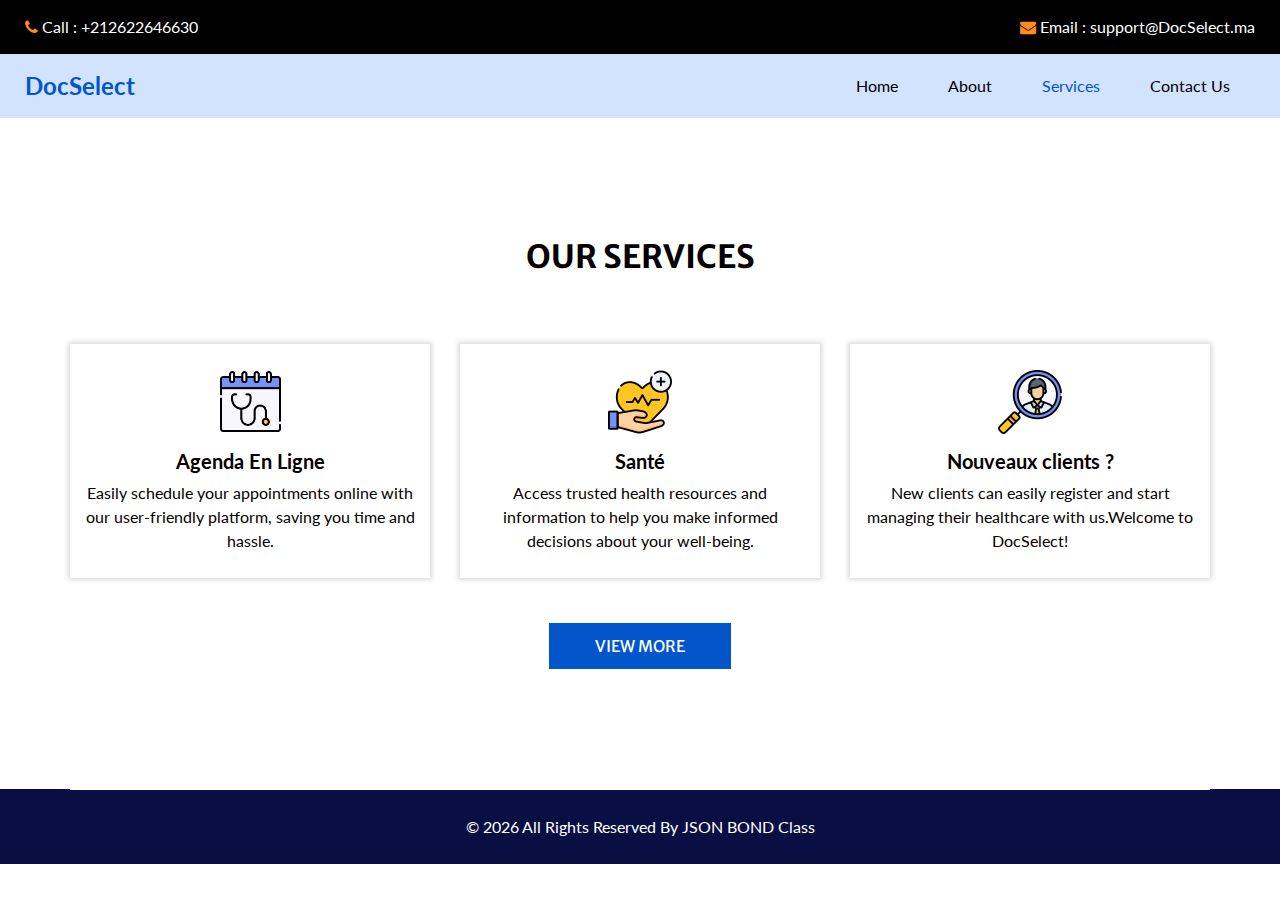
<file: service.html>
<!DOCTYPE html>
<html lang="en">
  <head>
    <!-- Basic -->
    <meta charset="utf-8">
    <meta http-equiv="X-UA-Compatible" content="IE=edge">
    <!-- Mobile Metas -->
    <meta name="viewport" content="width=device-width, initial-scale=1, shrink-to-fit=no">
    <!-- Site Metas -->
    <meta name="keywords" content="find a doctor, online doctor, medical services, healthcare professionals, book appointment">
    <meta name="description" content="DocSelect medical help">
    <meta name="author" content="">

    <title>DocSelect</title>

    <!-- slider stylesheet -->
    <link
      rel="stylesheet"
      type="text/css"
      href="https://cdnjs.cloudflare.com/ajax/libs/OwlCarousel2/2.3.4/assets/owl.carousel.min.css">
    <!-- bootstrap core css -->
    <link rel="stylesheet" type="text/css" href="css/bootstrap.css">
    <!-- font awesome style -->
    <link rel="stylesheet" type="text/css" href="css/font-awesome.min.css">

    <!-- Custom styles for this template -->
    <link href="css/style.css" rel="stylesheet">
    <!-- responsive style -->
    <link href="css/responsive.css" rel="stylesheet">
  </head>

  <body>
    <div class="hero_area">
      <!-- header section strats -->
      <header class="header_section">
        <div class="header_top">
          <div class="container-fluid">
            <div class="contact_nav">
              <a href="">
                <i class="fa fa-phone" aria-hidden="true"></i>
                <span> Call : +212622646630 </span>
              </a>
              <a href="">
                <i class="fa fa-envelope" aria-hidden="true"></i>
                <span> Email : support@DocSelect.ma </span>
              </a>
            </div>
          </div>
        </div>
        <div class="header_bottom">
          <div class="container-fluid">
            <nav class="navbar navbar-expand-lg custom_nav-container">
              <a class="navbar-brand" href="home.html">
                <span> DocSelect </span>
              </a>

              <button
                class="navbar-toggler"
                type="button"
                data-toggle="collapse"
                data-target="#navbarSupportedContent"
                aria-controls="navbarSupportedContent"
                aria-expanded="false"
                aria-label="Toggle navigation"
              >
                <span class=""> </span>
              </button>

              <div class="collapse navbar-collapse" id="navbarSupportedContent">
                <ul class="navbar-nav">
                  <li class="nav-item">
                    <a class="nav-link" href="home.html"
                      >Home <span class="sr-only">(current)</span></a
                    >
                  </li>
                  <li class="nav-item">
                    <a class="nav-link" href="about.html"> About</a>
                  </li>
                  <li class="nav-item active">
                    <a class="nav-link" href="service.html">Services</a>
                  </li>
                  <li class="nav-item">
                    <a class="nav-link" href="contact.html">Contact Us</a>
                  </li>
                </ul>
              </div>
            </nav>
          </div>
        </div>
      </header>
      <!-- end header section -->
    </div>

    <!-- service section -->

    <section class="service_section layout_padding">
      <div class="container">
        <div class="heading_container heading_center">
          <h2>Our Services</h2>
        </div>
        <div class="row">
          <div class="col-sm-6 col-md-4 mx-auto">
            <div class="box">
              <div class="img-box">
                <img src="images/agenda-en-ligne.png" alt="">
              </div>
              <div class="detail-box">
                <h5>Agenda En Ligne</h5>
                <p>
                  Easily schedule your appointments online with our
                  user-friendly platform, saving you time and hassle.
                </p>
              </div>
            </div>
          </div>
          <div class="col-sm-6 col-md-4 mx-auto">
            <div class="box">
              <div class="img-box">
                <img src="images/specialiste-de-sante.png" alt="">
              </div>
              <div class="detail-box">
                <h5>Santé</h5>
                <p>
                  Access trusted health resources and information to help you
                  make informed decisions about your well-being.
                </p>
              </div>
            </div>
          </div>
          <div class="col-sm-6 col-md-4 mx-auto">
            <div class="box">
              <div class="img-box">
                <img src="images/trouver-des-patients.png" alt="">
              </div>
              <div class="detail-box">
                <h5>Nouveaux clients ?</h5>
                <p>
                  New clients can easily register and start managing their
                  healthcare with us.Welcome to DocSelect!
                </p>
              </div>
            </div>
          </div>
        </div>
        <div class="btn-box">
          <a href=""> View More </a>
        </div>
      </div>
    </section>

    <!-- end service section -->

    <!-- footer section -->
    <footer class="footer_section">
      <div class="container">
        <p>
          &copy; <span id="displayDateYear"></span> All Rights Reserved By
          <a href="#">JSON BOND Class</a>
        </p>
      </div>
    </footer>
    <!-- footer section -->

    <script src="js/jquery-3.4.1.min.js"></script>
    <script src="js/bootstrap.js"></script>
    <script src="https://cdnjs.cloudflare.com/ajax/libs/OwlCarousel2/2.3.4/owl.carousel.min.js"></script>
    <script src="js/custom.js"></script>
  </body>
</html>
</file>
<file: css/style.css>
@import url("https://fonts.googleapis.com/css2?family=Lato:wght@400;700&family=Merriweather+Sans:wght@400;700&display=swap");

body {
  font-family: 'Lato', sans-serif;
  color: #040000;
}

.layout_padding {
  padding-top: 120px;
  padding-bottom: 120px;
}

.layout_padding2 {
  padding: 45px 0;
}

.layout_padding2-top {
  padding-top: 45px;
}

.layout_padding2-bottom {
  padding-bottom: 45px;
}

.layout_padding-top {
  padding-top: 120px;
}

.layout_padding-bottom {
  padding-bottom: 120px;
}

.heading_container {
  display: -webkit-box;
  display: -ms-flexbox;
  display: flex;
  -webkit-box-orient: vertical;
  -webkit-box-direction: normal;
  -ms-flex-direction: column;
  flex-direction: column;
  -webkit-box-align: start;
  -ms-flex-align: start;
  align-items: flex-start;
}

.heading_container h2 {
  font-weight: bold;
  display: -webkit-box;
  display: -ms-flexbox;
  display: flex;
  -webkit-box-align: center;
  -ms-flex-align: center;
  align-items: center;
  text-transform: uppercase;
  font-family: 'Merriweather Sans', sans-serif;
}

.heading_container p {
  margin-bottom: 0;
}

.heading_container.heading_center {
  -webkit-box-align: center;
  -ms-flex-align: center;
  align-items: center;
  text-align: center;
}

h1,
h2 {
  font-family: 'Merriweather Sans', sans-serif;
}

a,
a:hover,
a:focus {
  text-decoration: none;
}

/*header section*/
.hero_area {
  position: relative;
  background-color: #d1e3ff;
}

.header_section .container-fluid {
  padding-right: 25px;
  padding-left: 25px;
}

.header_section .header_top {
  padding: 15px 0;
  background-color: #000000;
}

.header_section .header_top .contact_nav {
  display: -webkit-box;
  display: -ms-flexbox;
  display: flex;
  -webkit-box-pack: justify;
  -ms-flex-pack: justify;
  justify-content: space-between;
}

.header_section .header_top .contact_nav a {
  color: #ffffff;
}

.header_section .header_top .contact_nav a i {
  color: #ff8a1d;
}

.header_section .header_bottom {
  padding: 10px 0;
}

.navbar-brand {
  padding: 0;
  margin: 0;
  color: #000000;
  font-weight: bold;
  font-size: 24px;
  font-weight: bold;
}

.navbar-brand span {
  color: #0355cc;
  /* text-transform: uppercase; */
}

.custom_nav-container {
  padding: 0;
}

.custom_nav-container .navbar-nav {
  margin-left: auto;
}

.custom_nav-container .navbar-nav .nav-item .nav-link {
  padding: 10px 25px;
  color: #000000;
  text-align: center;
}

.custom_nav-container .navbar-nav .nav-item:hover .nav-link,
.custom_nav-container .navbar-nav .nav-item.active .nav-link {
  color: #0355cc;
}

.custom_nav-container .form-inline .nav_search-btn {
  width: 35px;
  height: 35px;
  padding: 0;
  border: none;
  color: #000000;
}

.custom_nav-container .form-inline .nav_search-btn:hover {
  color: #0355cc;
}

.custom_nav-container .navbar-toggler {
  outline: none;
}

.custom_nav-container .navbar-toggler {
  padding: 0;
  width: 37px;
  height: 42px;
  -webkit-transition: all .3s;
  transition: all .3s;
}

.custom_nav-container .navbar-toggler span {
  display: block;
  width: 35px;
  height: 4px;
  background-color: #000000;
  margin: 7px 0;
  -webkit-transition: all 0.3s;
  transition: all 0.3s;
  position: relative;
  border-radius: 5px;
  -webkit-transition: all .3s;
  transition: all .3s;
}

.custom_nav-container .navbar-toggler span::before,
.custom_nav-container .navbar-toggler span::after {
  content: "";
  position: absolute;
  left: 0;
  height: 100%;
  width: 100%;
  background-color: #000000;
  top: -10px;
  border-radius: 5px;
  -webkit-transition: all .3s;
  transition: all .3s;
}

.custom_nav-container .navbar-toggler span::after {
  top: 10px;
}

.custom_nav-container .navbar-toggler[aria-expanded="true"] {
  -webkit-transform: rotate(360deg);
  transform: rotate(360deg);
}

.custom_nav-container .navbar-toggler[aria-expanded="true"] span {
  -webkit-transform: rotate(45deg);
  transform: rotate(45deg);
}

.custom_nav-container .navbar-toggler[aria-expanded="true"] span::before,
.custom_nav-container .navbar-toggler[aria-expanded="true"] span::after {
  -webkit-transform: rotate(90deg);
  transform: rotate(90deg);
  top: 0;
}

.custom_nav-container .navbar-toggler[aria-expanded="true"] .s-1 {
  -webkit-transform: rotate(45deg);
  transform: rotate(45deg);
  margin: 0;
  margin-bottom: -4px;
}

.custom_nav-container .navbar-toggler[aria-expanded="true"] .s-2 {
  display: none;
}

.custom_nav-container .navbar-toggler[aria-expanded="true"] .s-3 {
  -webkit-transform: rotate(-45deg);
  transform: rotate(-45deg);
  margin: 0;
  margin-top: -4px;
}

.custom_nav-container .navbar-toggler[aria-expanded="false"] .s-1,
.custom_nav-container .navbar-toggler[aria-expanded="false"] .s-2,
.custom_nav-container .navbar-toggler[aria-expanded="false"] .s-3 {
  -webkit-transform: none;
  transform: none;
}

.quote_btn-container {
  display: -webkit-box;
  display: -ms-flexbox;
  display: flex;
  -webkit-box-align: center;
  -ms-flex-align: center;
  align-items: center;
}

.quote_btn-container a {
  color: #ffffff;
  margin-right: 25px;
  text-transform: uppercase;
}

.quote_btn-container a span {
  margin-left: 5px;
}

.quote_btn-container a:hover {
  color: #ff8a1d;
}

/*end header section*/
/* slider section */
.slider_section {
  -webkit-box-flex: 1;
  -ms-flex: 1;
  flex: 1;
  display: -webkit-box;
  display: -ms-flexbox;
  display: flex;
  -webkit-box-align: center;
  -ms-flex-align: center;
  align-items: center;
  background-size: cover;
  background-position: bottom;
}

.slider_section .row {
  -webkit-box-align: center;
  -ms-flex-align: center;
  align-items: center;
}

.slider_section #customCarousel1 {
  width: 100%;
  position: unset;
}

.slider_section .detail-box {
  padding-bottom: 90px;
}

.slider_section .detail-box h1 {
  font-weight: bold;
  margin-bottom: 25px;
  color: #0355cc;
}

.slider_section .detail-box p {
  color: #444;
  font-size: 15px;
}

.slider_section .detail-box a {
  display: inline-block;
  font-family: 'Merriweather Sans', sans-serif;
  text-transform: uppercase;
  padding: 10px 45px;
  background-color: #ff8a1d;
  border: 1px solid #ff8a1d;
  border-radius: 5px;
  color: #ffffff;
  margin-top: 15px;
}

.slider_section .detail-box a:hover {
  background-color: transparent;
  color: #ff8a1d;
}

.slider_section .img-box img {
  width: 100%;
}

.feature_section {
  -webkit-transform: translateY(-50%);
  transform: translateY(-50%);
}

.feature_section .feature_container {
  display: -webkit-box;
  display: -ms-flexbox;
  display: flex;
}

.feature_section .feature_container .box {
  -webkit-box-flex: 1;
  -ms-flex: 1;
  flex: 1;
  display: -webkit-box;
  display: -ms-flexbox;
  display: flex;
  -webkit-box-orient: vertical;
  -webkit-box-direction: normal;
  -ms-flex-direction: column;
  flex-direction: column;
  -webkit-box-align: center;
  -ms-flex-align: center;
  align-items: center;
  text-align: center;
  margin: 0 10px;
  padding: 45px 15px;
  background-color: #ffffff;
  color: #555089;
  -webkit-transition: all 0.3s;
  transition: all 0.3s;
  -webkit-box-shadow: 0 0 15px 0 rgba(0, 0, 0, 0.2);
  box-shadow: 0 0 15px 0 rgba(0, 0, 0, 0.2);
}

.feature_section .feature_container .box .img-box {
  width: 90px;
  height: 90px;
}

.feature_section .feature_container .box .img-box svg {
  width: 100%;
  height: auto;
  max-height: 100%;
  fill: #726dae;
  -webkit-transition: all 0.3s;
  transition: all 0.3s;
}

.feature_section .feature_container .box .img-box svg path {
  fill: #726dae;
}

.feature_section .feature_container .box .name {
  margin-top: 20px;
  text-transform: uppercase;
  font-family: 'Merriweather Sans', sans-serif;
  margin-bottom: 0;
}

.feature_section .feature_container .box:hover,
.feature_section .feature_container .box.active {
  background-color: #ff8a1d;
  color: #ffffff;
}

.feature_section .feature_container .box:hover .img-box svg,
.feature_section .feature_container .box.active .img-box svg {
  fill: #ffffff;
}

.feature_section .feature_container .box:hover .img-box svg path,
.feature_section .feature_container .box.active .img-box svg path {
  fill: #ffffff;
}

.about_section .row {
  -webkit-box-align: center;
  -ms-flex-align: center;
  align-items: center;
}

.about_section .detail-box h2 {
  text-transform: uppercase;
  font-weight: bold;
}

.about_section .detail-box p {
  margin-top: 10px;
}

.about_section .detail-box a {
  margin-top: 15px;
  display: inline-block;
  font-family: 'Merriweather Sans', sans-serif;
  text-transform: uppercase;
  padding: 10px 45px;
  background-color: #0355cc;
  border: 1px solid #0355cc;
  border-radius: 2px;
  color: #ffffff;
}

.about_section .detail-box a:hover {
  background-color: transparent;
  color: #0355cc;
}

.about_section .img-box img {
  width: 100%;
}

.professional_section {
  background-color: #d1e3ff;
}

.professional_section .row {
  -webkit-box-align: center;
  -ms-flex-align: center;
  align-items: center;
}

.professional_section .img-box img {
  width: 100%;
}

.professional_section .detail-box h2 {
  text-transform: uppercase;
  font-weight: bold;
  color: #0355cc;
}

.professional_section .detail-box p {
  margin-top: 20px;
}

.professional_section .detail-box a {
  margin-top: 25px;
  display: inline-block;
  font-family: 'Merriweather Sans', sans-serif;
  text-transform: uppercase;
  padding: 10px 45px;
  background-color: #ff8a1d;
  border: 1px solid #ff8a1d;
  border-radius: 2px;
  color: #ffffff;
}

.professional_section .detail-box a:hover {
  background-color: transparent;
  color: #ff8a1d;
}

.service_section {
  position: relative;
}

.service_section .box {
  margin-top: 30px;
  text-align: center;
  -webkit-box-shadow: 0 0 5px 2px rgba(0, 0, 0, 0.15);
  box-shadow: 0 0 5px 2px rgba(0, 0, 0, 0.15);
  padding: 25px 15px;
  -webkit-transition: all .3s;
  transition: all .3s;
  display: -webkit-box;
  display: -ms-flexbox;
  display: flex;
  -webkit-box-orient: vertical;
  -webkit-box-direction: normal;
  -ms-flex-direction: column;
  flex-direction: column;
  -webkit-box-align: center;
  -ms-flex-align: center;
  align-items: center;
}

.service_section .box .img-box {
  width: 65px;
  height: 65px;
  display: -webkit-box;
  display: -ms-flexbox;
  display: flex;
  -webkit-box-pack: center;
  -ms-flex-pack: center;
  justify-content: center;
  -webkit-box-align: center;
  -ms-flex-align: center;
  align-items: center;
}

.service_section .box .img-box img {
  max-height: 100%;
  max-width: 100%;
  -webkit-transition: all .3s;
  transition: all .3s;
}

.service_section .box .detail-box {
  margin-top: 15px;
}

.service_section .box .detail-box h5 {
  font-weight: bold;
}

.service_section .box .detail-box p {
  margin: 0;
}

.service_section .box:hover {
  background-color: #ff8a1d;
  color: #ffffff;

}

/* .service_section .box:hover .img-box img {
  -webkit-filter: brightness(0) invert(1);
          filter: brightness(0) invert(1);
} */

.service_section .btn-box {
  display: -webkit-box;
  display: -ms-flexbox;
  display: flex;
  -webkit-box-pack: center;
  -ms-flex-pack: center;
  justify-content: center;
  margin-top: 45px;
}

.service_section .btn-box a {
  display: inline-block;
  font-family: 'Merriweather Sans', sans-serif;
  text-transform: uppercase;
  padding: 10px 45px;
  background-color: #0355cc;
  border: 1px solid #0355cc;
  border-radius: 0;
  color: #ffffff;
}

.service_section .btn-box a:hover {
  background-color: transparent;
  color: #0355cc;
}

.client_section .heading_container {
  -webkit-box-align: center;
  -ms-flex-align: center;
  align-items: center;
  text-align: center;
}

.client_section .box {
  margin: 15px;
  -webkit-box-shadow: 0 0 10px 0 rgba(0, 0, 0, 0.2);
  box-shadow: 0 0 10px 0 rgba(0, 0, 0, 0.2);
  padding: 25px;
}

.client_section .box .client_id {
  display: -webkit-box;
  display: -ms-flexbox;
  display: flex;
}

.client_section .box .client_id .img-box {
  width: 125px;
  min-width: 125px;
  margin-right: 15px;
}

.client_section .box .client_id .img-box img {
  width: 100%;
  border-radius: 100%;
}

.client_section .box .client_id .client_detail {
  display: -webkit-box;
  display: -ms-flexbox;
  display: flex;
  -webkit-box-align: center;
  -ms-flex-align: center;
  align-items: center;
  -webkit-box-pack: justify;
  -ms-flex-pack: justify;
  justify-content: space-between;
  -webkit-box-flex: 1;
  -ms-flex: 1;
  flex: 1;
  padding-right: 25px;
}

.client_section .box .client_id .client_detail .client_info h6 {
  margin-bottom: 0;
}

.client_section .box .client_id .client_detail .client_info i {
  color: #fbaf5d;
}

.client_section .box .client_text {
  margin-top: 20px;
}

.client_section .owl-carousel .owl-nav {
  display: -webkit-box;
  display: -ms-flexbox;
  display: flex;
  -webkit-box-pack: center;
  -ms-flex-pack: center;
  justify-content: center;
  margin-top: 20px;
}

.client_section .owl-carousel .owl-nav button {
  width: 50px;
  height: 50px;
  background-color: #0355cc;
  outline: none;
  margin: 0 20px;
  color: #ffffff;
}

.heading_container {
  margin-bottom: 30px;
}

.contact_section input {
  width: 100%;
  border: none;
  height: 50px;
  margin-bottom: 25px;
  padding-left: 25px;
  background-color: #ffffff;
  outline: none;
  color: #000;
  -webkit-box-shadow: 0 0 7px 0 rgba(0, 0, 0, 0.2);
  box-shadow: 0 0 7px 0 rgba(0, 0, 0, 0.2);
}

.contact_section input::-webkit-input-placeholder {
  color: #737272;
}

.contact_section input:-ms-input-placeholder {
  color: #737272;
}

.contact_section input::-ms-input-placeholder {
  color: #737272;
}

.contact_section input::placeholder {
  color: #737272;
}

.contact_section input.message-box {
  height: 135px;
}

.contact_section button {
  border: none;
  display: inline-block;
  font-family: 'Merriweather Sans', sans-serif;
  text-transform: uppercase;
  padding: 10px 55px;
  background-color: #0355cc;
  border: 1px solid #0355cc;
  border-radius: 0;
  color: #ffffff;
  margin-top: 15px;
}

.contact_section button:hover {
  background-color: transparent;
  color: #0355cc;
}

.contact_section .map_container {
  height: 360px;
}

.contact_section .map_container .map {
  margin-top: 5rem;
  height: 100%;
}

.info_section {
  padding: 75px 0;
  background-color: #0a0f43;
  text-align: center;
  color: #fff;
}

.info_section h4 {
  text-transform: uppercase;
  font-weight: bold;
  margin-bottom: 25px;
}

.info_section .social-box {
  display: -webkit-box;
  display: -ms-flexbox;
  display: flex;
  -webkit-box-orient: vertical;
  -webkit-box-direction: normal;
  -ms-flex-direction: column;
  flex-direction: column;
  -webkit-box-align: center;
  -ms-flex-align: center;
  align-items: center;
  margin-top: 25px;
}

.info_section .social-box .box {
  background-color: #ffffff;
  padding: 5px 15px;
}

.info_section a {
  margin: 0 5px;
  color: #0355cc;
}

.info_section a i {
  font-size: 18px;
}

.info_section a:hover {
  color: #ff8a1d;
}

.info_items a {
  position: relative;
}

.info_items .item {
  display: -webkit-box;
  display: -ms-flexbox;
  display: flex;
  -webkit-box-orient: vertical;
  -webkit-box-direction: normal;
  -ms-flex-direction: column;
  flex-direction: column;
  -webkit-box-align: center;
  -ms-flex-align: center;
  align-items: center;
  text-align: center;
}

.info_items .item .img-box {
  width: 80px;
  height: 80px;
  border-radius: 100%;
  background-color: #ffffff;
  background-repeat: no-repeat;
  background-position: center;
  text-align: center;
  line-height: 80px;
  background-color: #0355cc;
  color: #ffffff;
}

.info_items .item .img-box i {
  font-size: 24px;
}

.info_items .item p {
  margin-top: 25px;
  color: #fff;
  margin-bottom: 0;
  background-color: #0a0f43;
}

.info_items .item:hover .img-box {
  background-color: #ff8a1d;
}

.info_items {
  position: relative;
}

.info_items::before {
  content: "";
  position: absolute;
  top: 65px;
  width: 75%;
  height: 1px;
  background-color: #fff;
  left: 50%;
  -webkit-transform: translateX(-50%);
  transform: translateX(-50%);
}

/* footer section*/
.footer_section {
  background-color: #0a0f43;
}

.footer_section p {
  margin: 0;
  padding: 25px 0;
  color: #ffffff;
  text-align: center;
  border-top: 0.8px solid #ffffff;
}

.footer_section a {
  color: inherit;
}

/* end footer section*/
/* # sourceMappingURL=style.css.map */
</file>
<file: css/responsive.css>
@media (max-width: 1300px) {}

@media (max-width: 1120px) {}

@media (max-width: 992px) {
    .hero_area {
        height: auto;
    }

    .header_section .main_nav {
        flex: 1;
    }

    #navbarSupportedContent {
        margin-top: 15px;
    }

    .slider_section {
        padding-top: 45px;
    }

    .feature_section .feature_container .box {
        padding: 30px 15px;
    }

    .feature_section .feature_container .box .img-box {
        width: 75px;
    }


    .feature_section {
        transform: none;
        padding: 90px 0;
    }


}

@media (max-width: 767px) {
    .layout_padding {
        padding-top: 90px;
        padding-bottom: 90px;
    }

    .layout_padding-top {
        padding-top: 90px;
    }

    .layout_padding-bottom {
        padding-bottom: 90px;
    }

    .slider_section .detail-box {
        padding-bottom: 45px;
    }

    .feature_section .feature_container {
        flex-direction: column;
    }

    .feature_section .feature_container .box {
        padding: 30px 15px;
    }

    .feature_section .feature_container .box:not(:nth-last-child(1)) {
        margin-bottom: 15px;
    }

    .about_section .detail-box {
        margin-bottom: 45px;
    }


    .professional_section .img-box {
        display: none;
    }

    .contact_section form {
        margin-bottom: 45px;
    }

    .info_section .info_items::before {
        width: 1px;
        height: 90%;
        top: 25px;
    }

}

@media (max-width: 576px) {}

@media (max-width: 480px) {}

@media (max-width: 400px) {}

@media (max-width: 360px) {}

@media (min-width: 1200px) {
    .container {
        max-width: 1170px;
    }

}
</file>
<file: css/style2.css>
@import url("https://fonts.googleapis.com/css2?family=Lato:wght@400;700&family=Merriweather+Sans:wght@400;700&display=swap");

body {
  font-family: 'Lato', sans-serif;
  color: #040000;
}

.layout_padding {
  padding-top: 120px;
  padding-bottom: 120px;
}

.layout_padding2 {
  padding: 45px 0;
}

.layout_padding2-top {
  padding-top: 45px;
}

.layout_padding2-bottom {
  padding-bottom: 45px;
}

.layout_padding-top {
  padding-top: 120px;
}

.layout_padding-bottom {
  padding-bottom: 120px;
}

.heading_container {
  display: -webkit-box;
  display: -ms-flexbox;
  display: flex;
  -webkit-box-orient: vertical;
  -webkit-box-direction: normal;
  -ms-flex-direction: column;
  flex-direction: column;
  -webkit-box-align: start;
  -ms-flex-align: start;
  align-items: flex-start;
}

.heading_container h2 {
  color: #343a40;
  font-weight: bold;
  display: -webkit-box;
  display: -ms-flexbox;
  display: flex;
  -webkit-box-align: center;
  -ms-flex-align: center;
  align-items: center;
  text-transform: uppercase;
  font-family: 'Merriweather Sans', sans-serif;
}

.heading_container p {
  margin-bottom: 0;
}

.heading_container.heading_center {
  -webkit-box-align: center;
  -ms-flex-align: center;
  align-items: center;
  text-align: center;
}

h1,
h2 {
  font-family: 'Merriweather Sans', sans-serif;
}

a,
a:hover,
a:focus {
  text-decoration: none;
}

/*header section*/
.hero_area {
  position: relative;
  background-color: #343a40;
  color: #ffffff;
}

.header_section .container-fluid {
  padding-right: 25px;
  padding-left: 25px;
  display: flex;
  flex-direction: column;
  align-items: center;
}

.header_section .container-fluid> * {
  display: block;
}


.header_section .header_top {
  padding: 15px 0;
  background-color: #000000;
}

.header_section .header_top .contact_nav {
  display: -webkit-box;
  display: -ms-flexbox;
  display: flex;
  -webkit-box-pack: justify;
  -ms-flex-pack: justify;
  justify-content: space-between;
}

.header_section .header_top .contact_nav a {
  color: #ffffff;
}

.header_section .header_top .contact_nav a i {
  color: #ff8a1d;
}

.header_section .header_bottom {
  padding: 10px 0;
}

.navbar-brand {
  padding: 0;
  margin-left: 5vw;
  color: #000;
  font-weight: bold;
  font-size: 24px;
  font-weight: bold;
}

.navbar-brand span {
  color: #17a2b8;
  font-size: 2em;
}

.custom_nav-container {
  padding: 0;
}

.custom_nav-container .navbar-nav {
  margin-left: -5vw;
}

.custom_nav-container .navbar-nav .nav-item .nav-link {
  padding: 20px 30px;
  color: #ffffff;
  text-align: center;
  font-size: 1.5em;
}

.custom_nav-container .navbar-nav .nav-item:hover .nav-link,
.custom_nav-container .navbar-nav .nav-item.active .nav-link {
  color: #17a2b8;
}

.custom_nav-container .form-inline .nav_search-btn {
  width: 35px;
  height: 35px;
  padding: 0;
  border: none;
  color: #000000;
}

.custom_nav-container .form-inline .nav_search-btn:hover {
  color: #17a2b8;
}

.custom_nav-container .navbar-toggler {
  outline: none;
}

.custom_nav-container .navbar-toggler {
  padding: 0;
  width: 37px;
  height: 42px;
  -webkit-transition: all .3s;
  transition: all .3s;
}

.custom_nav-container .navbar-toggler span {
  display: block;
  width: 35px;
  height: 4px;
  background-color: #000000;
  margin: 7px 0;
  -webkit-transition: all 0.3s;
  transition: all 0.3s;
  position: relative;
  border-radius: 5px;
  -webkit-transition: all .3s;
  transition: all .3s;
}

.custom_nav-container .navbar-toggler span::before,
.custom_nav-container .navbar-toggler span::after {
  content: "";
  position: absolute;
  left: 0;
  height: 100%;
  width: 100%;
  background-color: #000000;
  top: -10px;
  border-radius: 5px;
  -webkit-transition: all .3s;
  transition: all .3s;
}

.custom_nav-container .navbar-toggler span::after {
  top: 10px;
}

.custom_nav-container .navbar-toggler[aria-expanded="true"] {
  -webkit-transform: rotate(360deg);
  transform: rotate(360deg);
}

.custom_nav-container .navbar-toggler[aria-expanded="true"] span {
  -webkit-transform: rotate(45deg);
  transform: rotate(45deg);
}

.custom_nav-container .navbar-toggler[aria-expanded="true"] span::before,
.custom_nav-container .navbar-toggler[aria-expanded="true"] span::after {
  -webkit-transform: rotate(90deg);
  transform: rotate(90deg);
  top: 0;
}

.custom_nav-container .navbar-toggler[aria-expanded="true"] .s-1 {
  -webkit-transform: rotate(45deg);
  transform: rotate(45deg);
  margin: 0;
  margin-bottom: -4px;
}

.custom_nav-container .navbar-toggler[aria-expanded="true"] .s-2 {
  display: none;
}

.custom_nav-container .navbar-toggler[aria-expanded="true"] .s-3 {
  -webkit-transform: rotate(-45deg);
  transform: rotate(-45deg);
  margin: 0;
  margin-top: -4px;
}

.custom_nav-container .navbar-toggler[aria-expanded="false"] .s-1,
.custom_nav-container .navbar-toggler[aria-expanded="false"] .s-2,
.custom_nav-container .navbar-toggler[aria-expanded="false"] .s-3 {
  -webkit-transform: none;
  transform: none;
}

.quote_btn-container {
  display: -webkit-box;
  display: -ms-flexbox;
  display: flex;
  -webkit-box-align: center;
  -ms-flex-align: center;
  align-items: center;
}

.quote_btn-container a {
  color: #ffffff;
  margin-right: 25px;
  text-transform: uppercase;
}

.quote_btn-container a span {
  margin-left: 5px;
}

.quote_btn-container a:hover {
  color: #ff8a1d;
}

/*end header section*/
/* slider section */
.slider_section {
  -webkit-box-flex: 1;
  -ms-flex: 1;
  flex: 1;
  display: -webkit-box;
  display: -ms-flexbox;
  display: flex;
  -webkit-box-align: center;
  -ms-flex-align: center;
  align-items: center;
  background-size: cover;
  background-position: bottom;
}

.slider_section .row {
  -webkit-box-align: center;
  -ms-flex-align: center;
  align-items: center;
}

.slider_section #customCarousel1 {
  width: 100%;
  position: unset;
}

.slider_section .detail-box {
  padding-bottom: 90px;
}

.slider_section .detail-box h1 {
  font-weight: bold;
  margin-bottom: 25px;
  color: #17a2b8;
}

.slider_section .detail-box p {
  color: #ffffff;
  font-size: 15px;
}

.slider_section .detail-box a {
  display: inline-block;
  font-family: 'Merriweather Sans', sans-serif;
  text-transform: uppercase;
  padding: 10px 45px;
  background-color: #007bff;
  border: 1px solid #007bff;
  border-radius: 5px;
  color: #ffffff;
  margin-top: 15px;
}

.slider_section .detail-box a:hover {
  background-color: transparent;
  color: #007bff;
}

.slider_section .img-box img {
  width: 100%;
}

.feature_section {
  -webkit-transform: translateY(-50%);
  transform: translateY(-50%);
}

.feature_section .feature_container {
  display: -webkit-box;
  display: -ms-flexbox;
  display: flex;
}

.feature_section .feature_container .box {
  -webkit-box-flex: 1;
  -ms-flex: 1;
  flex: 1;
  display: -webkit-box;
  display: -ms-flexbox;
  display: flex;
  -webkit-box-orient: vertical;
  -webkit-box-direction: normal;
  -ms-flex-direction: column;
  flex-direction: column;
  -webkit-box-align: center;
  -ms-flex-align: center;
  align-items: center;
  text-align: center;
  margin: 0 10px;
  padding: 45px 15px;
  background-color: #ffffff;
  color: #007bff;
  -webkit-transition: all 0.3s;
  transition: all 0.3s;
  -webkit-box-shadow: 0 0 15px 0 rgba(0, 0, 0, 0.2);
  box-shadow: 0 0 15px 0 rgba(0, 0, 0, 0.2);
}

.feature_section .feature_container .box .img-box {
  width: 90px;
  height: 90px;
}

.feature_section .feature_container .box .img-box svg {
  width: 100%;
  height: auto;
  max-height: 100%;
  fill: #007bff;
  -webkit-transition: all 0.3s;
  transition: all 0.3s;
}

.feature_section .feature_container .box .img-box svg path {
  fill: #007bff;
}

.feature_section .feature_container .box .name {
  margin-top: 20px;
  text-transform: uppercase;
  font-family: 'Merriweather Sans', sans-serif;
  margin-bottom: 0;
}

.feature_section .feature_container .box:hover,
.feature_section .feature_container .box.active {
  background-color: #17a2b8;;
  color: #ffffff;
}

.feature_section .feature_container .box:hover .img-box svg,
.feature_section .feature_container .box.active .img-box svg {
  fill: #ffffff;
}

.feature_section .feature_container .box:hover .img-box svg path,
.feature_section .feature_container .box.active .img-box svg path {
  fill: #ffffff;
}

.about_section .row {
  -webkit-box-align: center;
  -ms-flex-align: center;
  align-items: center;
}

.about_section .detail-box h2 {
  text-transform: uppercase;
  font-weight: bold;
}

.about_section .detail-box p {
  margin-top: 10px;
}

.about_section .detail-box a {
  margin-top: 15px;
  display: inline-block;
  font-family: 'Merriweather Sans', sans-serif;
  text-transform: uppercase;
  padding: 10px 45px;
  background-color: #17a2b8;
  border: 1px solid #17a2b8;
  border-radius: 2px;
  color: #ffffff;
}

.about_section .detail-box a:hover {
  background-color: transparent;
  color: #17a2b8;
}

.about_section .img-box img {
  width: 100%;
}

.professional_section {
  background-color: #d1e3ff;
}

.professional_section .row {
  -webkit-box-align: center;
  -ms-flex-align: center;
  align-items: center;
}

.professional_section .img-box img {
  width: 100%;
}

.professional_section .detail-box h2 {
  text-transform: uppercase;
  font-weight: bold;
  color: #17a2b8;
}

.professional_section .detail-box p {
  margin-top: 20px;
}

.professional_section .detail-box a {
  margin-top: 25px;
  display: inline-block;
  font-family: 'Merriweather Sans', sans-serif;
  text-transform: uppercase;
  padding: 10px 45px;
  background-color: #007bff;
  border: 1px solid #007bff;
  border-radius: 2px;
  color: #ffffff;
}

.professional_section .detail-box a:hover {
  background-color: transparent;
  color: #ff8a1d;
}

.service_section {
  position: relative;
}

.service_section .box {
  margin-top: 30px;
  text-align: center;
  -webkit-box-shadow: 0 0 5px 2px rgba(0, 0, 0, 0.15);
  box-shadow: 0 0 5px 2px rgba(0, 0, 0, 0.15);
  padding: 25px 15px;
  -webkit-transition: all .3s;
  transition: all .3s;
  display: -webkit-box;
  display: -ms-flexbox;
  display: flex;
  -webkit-box-orient: vertical;
  -webkit-box-direction: normal;
  -ms-flex-direction: column;
  flex-direction: column;
  -webkit-box-align: center;
  -ms-flex-align: center;
  align-items: center;
}

.service_section .box .img-box {
  width: 65px;
  height: 65px;
  display: -webkit-box;
  display: -ms-flexbox;
  display: flex;
  -webkit-box-pack: center;
  -ms-flex-pack: center;
  justify-content: center;
  -webkit-box-align: center;
  -ms-flex-align: center;
  align-items: center;
}

.service_section .box .img-box img {
  max-height: 100%;
  max-width: 100%;
  -webkit-transition: all .3s;
  transition: all .3s;
}

.service_section .box .detail-box {
  margin-top: 15px;
}

.service_section .box .detail-box h5 {
  font-weight: bold;
}

.service_section .box .detail-box p {
  margin: 0;
}

.service_section .box:hover {
  background-color: #ff8a1d;
  color: #ffffff;

}

/* .service_section .box:hover .img-box img {
  -webkit-filter: brightness(0) invert(1);
          filter: brightness(0) invert(1);
} */

.service_section .btn-box {
  display: -webkit-box;
  display: -ms-flexbox;
  display: flex;
  -webkit-box-pack: center;
  -ms-flex-pack: center;
  justify-content: center;
  margin-top: 45px;
}

.service_section .btn-box a {
  display: inline-block;
  font-family: 'Merriweather Sans', sans-serif;
  text-transform: uppercase;
  padding: 10px 45px;
  background-color: #17a2b8;
  border: 1px solid #17a2b8;
  border-radius: 0;
  color: #ffffff;
}

.service_section .btn-box a:hover {
  background-color: transparent;
  color: #17a2b8;
}

.client_section .heading_container {
  -webkit-box-align: center;
  -ms-flex-align: center;
  align-items: center;
  text-align: center;
}

.client_section .box {
  margin: 15px;
  -webkit-box-shadow: 0 0 10px 0 rgba(0, 0, 0, 0.2);
  box-shadow: 0 0 10px 0 rgba(0, 0, 0, 0.2);
  padding: 25px;
}

.client_section .box .client_id {
  display: -webkit-box;
  display: -ms-flexbox;
  display: flex;
}

.client_section .box .client_id .img-box {
  width: 125px;
  min-width: 125px;
  margin-right: 15px;
}

.client_section .box .client_id .img-box img {
  width: 100%;
  border-radius: 100%;
}

.client_section .box .client_id .client_detail {
  display: -webkit-box;
  display: -ms-flexbox;
  display: flex;
  -webkit-box-align: center;
  -ms-flex-align: center;
  align-items: center;
  -webkit-box-pack: justify;
  -ms-flex-pack: justify;
  justify-content: space-between;
  -webkit-box-flex: 1;
  -ms-flex: 1;
  flex: 1;
  padding-right: 25px;
}

.client_section .box .client_id .client_detail .client_info h6 {
  margin-bottom: 0;
}

.client_section .box .client_id .client_detail .client_info i {
  color: #fbaf5d;
}

.client_section .box .client_text {
  margin-top: 20px;
}

.client_section .owl-carousel .owl-nav {
  display: -webkit-box;
  display: -ms-flexbox;
  display: flex;
  -webkit-box-pack: center;
  -ms-flex-pack: center;
  justify-content: center;
  margin-top: 20px;
  margin-bottom: 20px;
}

.client_section .owl-carousel .owl-nav button {
  width: 50px;
  height: 50px;
  background-color: #343a40;
  outline: none;
  margin: 0 20px;
  color: #ffffff;
}

.heading_container {
  margin-bottom: 30px;
}

.contact_section input {
  width: 100%;
  border: none;
  height: 50px;
  margin-bottom: 25px;
  padding-left: 25px;
  background-color: #ffffff;
  outline: none;
  color: #000;
  -webkit-box-shadow: 0 0 7px 0 rgba(0, 0, 0, 0.2);
  box-shadow: 0 0 7px 0 rgba(0, 0, 0, 0.2);
}

.contact_section input::-webkit-input-placeholder {
  color: #737272;
}

.contact_section input:-ms-input-placeholder {
  color: #737272;
}

.contact_section input::-ms-input-placeholder {
  color: #737272;
}

.contact_section input::placeholder {
  color: #737272;
}

.contact_section input.message-box {
  height: 135px;
}

.contact_section button {
  border: none;
  display: inline-block;
  font-family: 'Merriweather Sans', sans-serif;
  text-transform: uppercase;
  padding: 10px 55px;
  background-color: #17a2b8;
  border: 1px solid #17a2b8;
  border-radius: 0;
  color: #ffffff;
  margin-top: 15px;
}

.contact_section button:hover {
  background-color: transparent;
  color: #17a2b8;
}

.contact_section .map_container {
  height: 360px;
}

.contact_section .map_container .map {
  margin-top: 5rem;
  height: 100%;
}

.info_section {
  padding: 75px 0;
  background-color: #343a40;
  text-align: center;
  color: #fff;
}

.info_section h4 {
  text-transform: uppercase;
  font-weight: bold;
  margin-bottom: 25px;
}

.info_section .social-box {
  display: -webkit-box;
  display: -ms-flexbox;
  display: flex;
  -webkit-box-orient: vertical;
  -webkit-box-direction: normal;
  -ms-flex-direction: column;
  flex-direction: column;
  -webkit-box-align: center;
  -ms-flex-align: center;
  align-items: center;
  margin-top: 25px;
}

.info_section .social-box .box {
  padding: 5px 15px;
}

.info_section a {
  margin: 0 5px;
  color: #17a2b8;
}

.info_section a i {
  font-size: 18px;
}

.info_section a:hover {
  color: #ffffff;;
}

.info_items a {
  position: relative;
}

.info_items .item {
  display: -webkit-box;
  display: -ms-flexbox;
  display: flex;
  -webkit-box-orient: vertical;
  -webkit-box-direction: normal;
  -ms-flex-direction: column;
  flex-direction: column;
  -webkit-box-align: center;
  -ms-flex-align: center;
  align-items: center;
  text-align: center;
}

.info_items .item .img-box {
  width: 80px;
  height: 80px;
  border-radius: 100%;
  background-color: #ffffff;
  background-repeat: no-repeat;
  background-position: center;
  text-align: center;
  line-height: 80px;
  background-color: #17a2b8;
  color: #ffffff;
}

.info_items .item .img-box i {
  font-size: 24px;
}

.info_items .item p {
  margin-top: 25px;
  color: #fff;
  margin-bottom: 0;
}

.info_items .item:hover .img-box {
  background-color: #ffffff;
  color: #007bff;
}

.info_items {
  position: relative;
}

.info_items::before {
  content: "";
  position: absolute;
  top: 65px;
  width: 75%;
  height: 1px;
  background-color: #fff;
  left: 50%;
  -webkit-transform: translateX(-50%);
  transform: translateX(-50%);
}

/* footer section*/
.footer_section {
  background-color: #343a40;;
}

.footer_section p {
  margin: 0;
  padding: 25px 0;
  color: #ffffff;
  text-align: center;
  border-top: 0.8px solid #ffffff;
}

.footer_section a {
  color: inherit;
}

/* end footer section*/
/* # sourceMappingURL=style.css.map */
</file>
